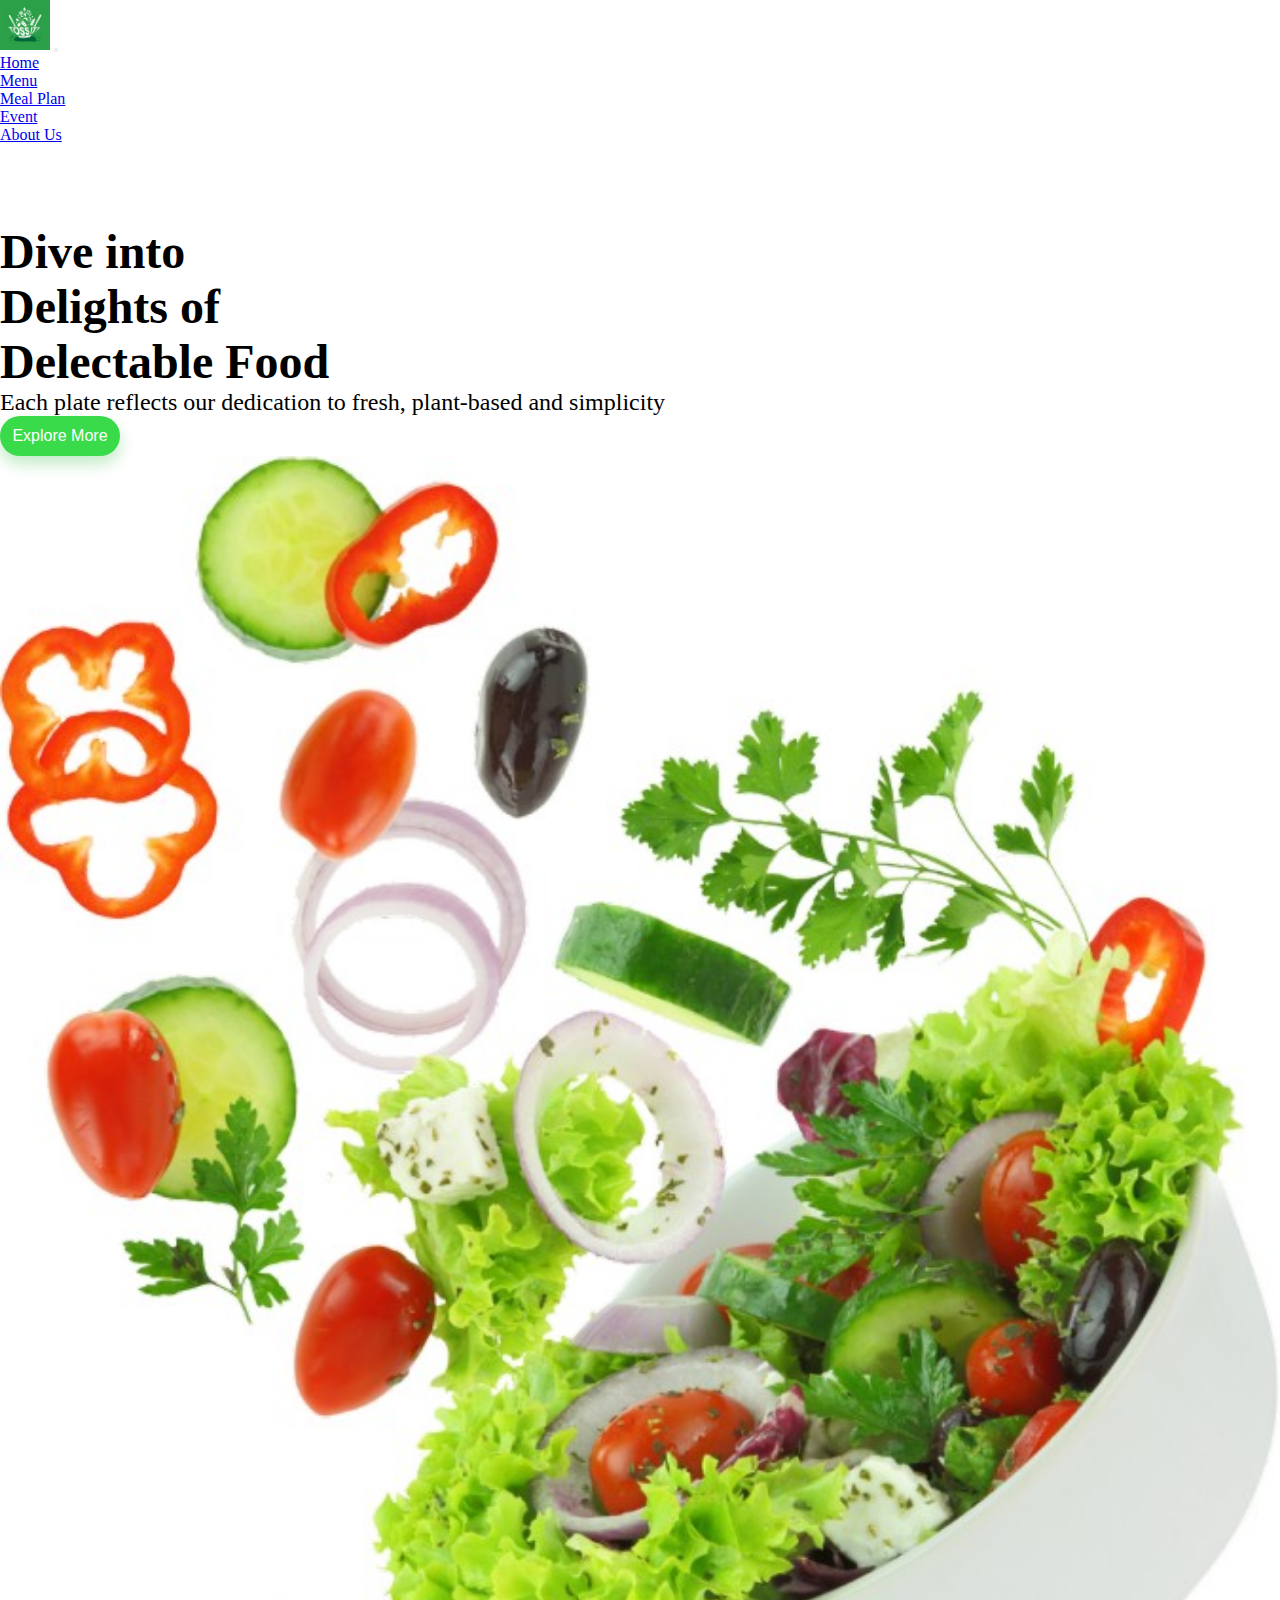
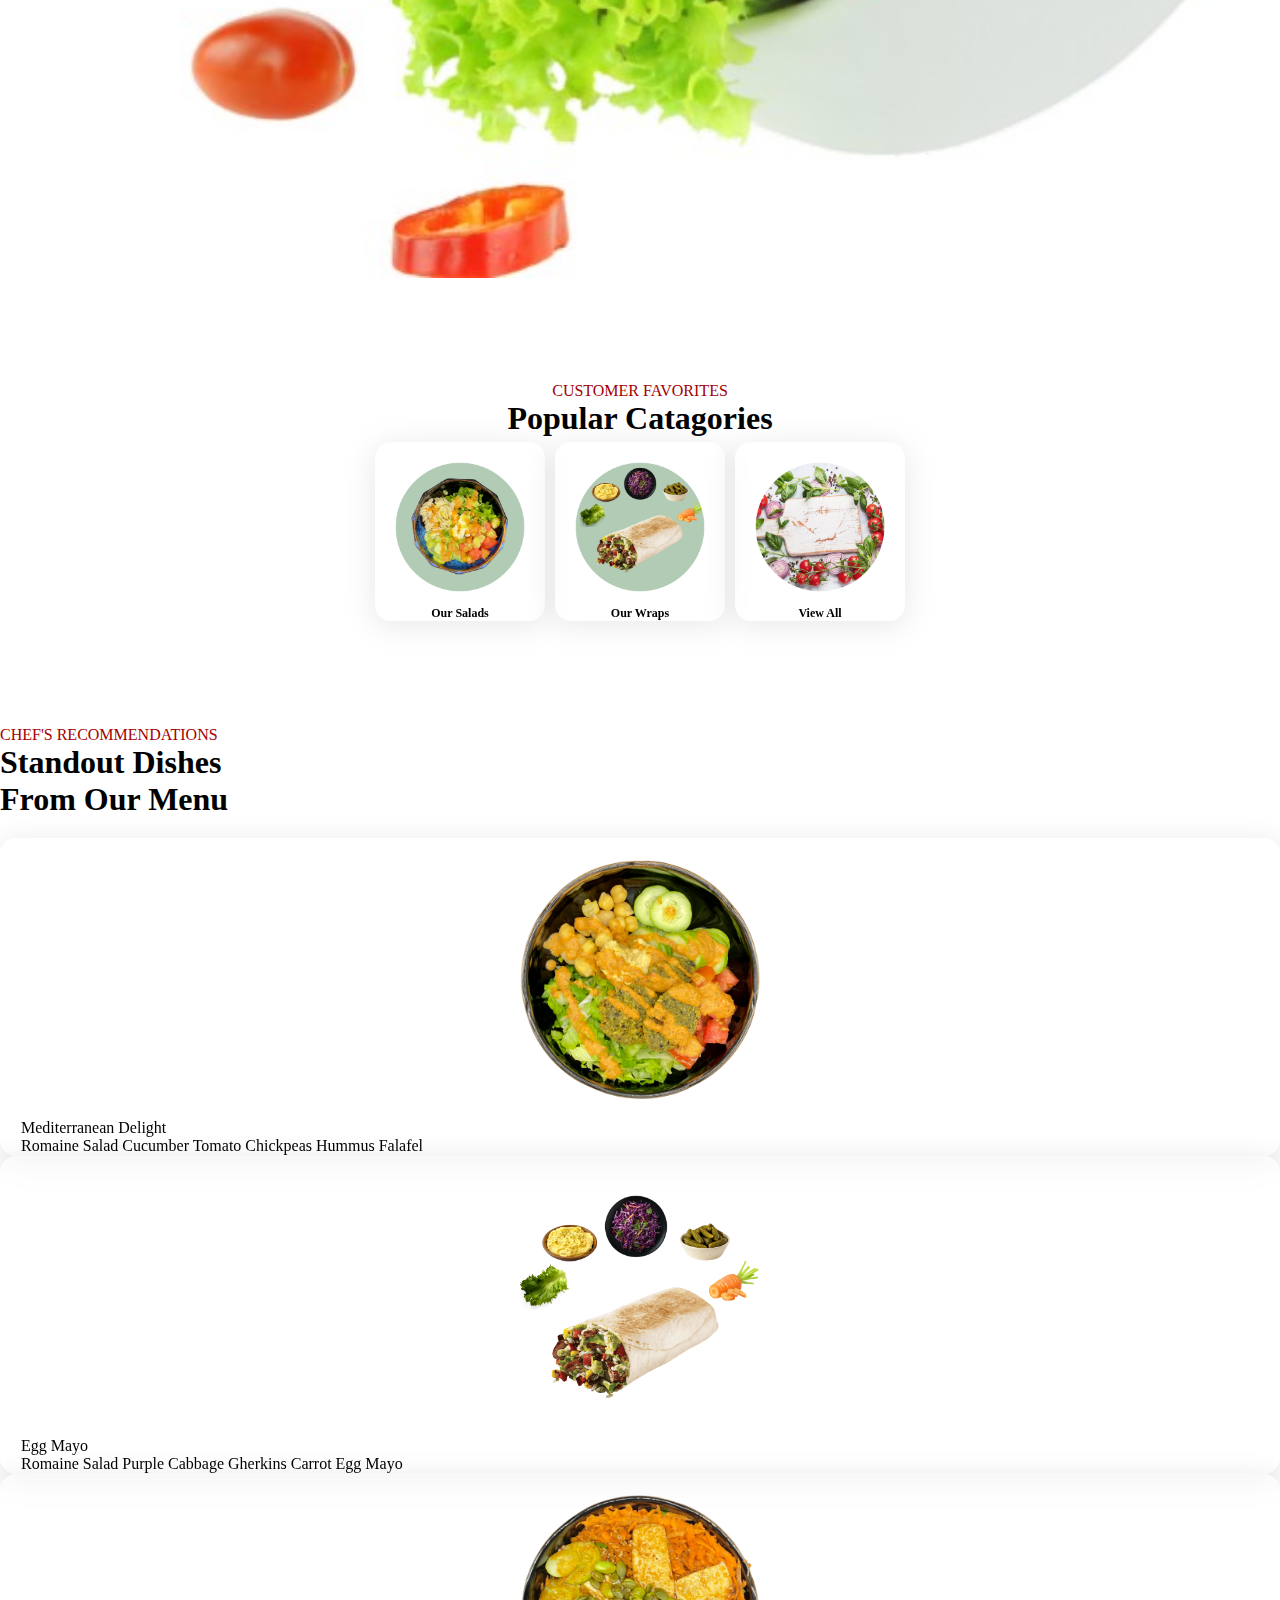
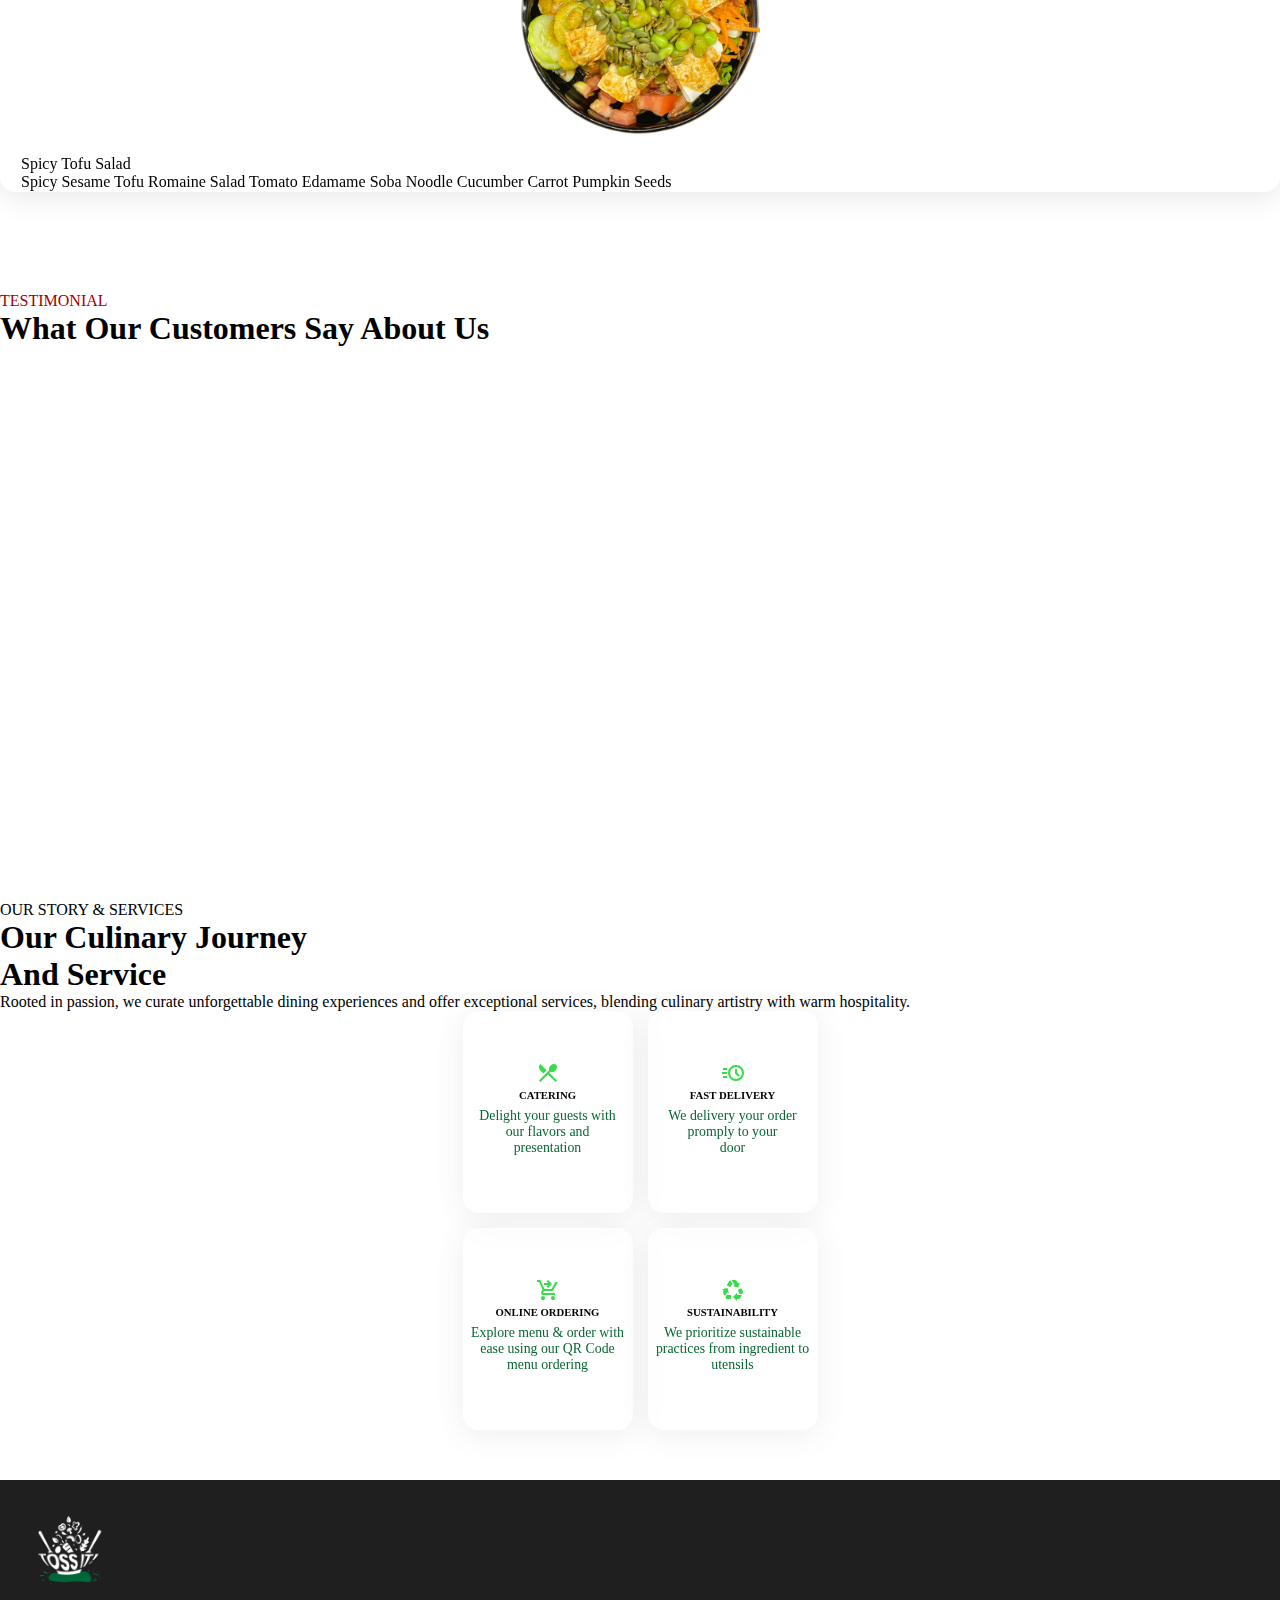
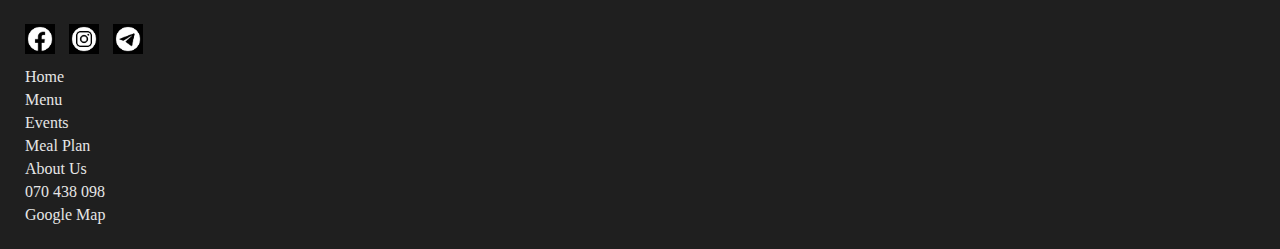
<file: index.html>
<!DOCTYPE html>
<html lang="en">
  <head>
    <!-- Required meta tags -->
    <meta charset="utf-8" />
    <meta name="viewport" content="width=device-width, initial-scale=1" />
    <meta
      name="description"
      content="Welcome to Toss It! - a popular Vegan and Vegetarian Restaurant in Phnom Penh, Cambodia. We serve a wide range of delicious, healthy, and affordable meals. From fresh salads to delectable wraps, our dishes are prepared with locally sourced ingredients. We're open for lunch, brunch, and dinner. Our vegan and vegetarian options have been praised by both locals and tourists. Find us at Street 350 #50, Phnom Penh, or call us at +855 70 438 098. Experience the best of vegan and vegetarian cuisine at Toss It!"
    />
    <!-- Bootstrap CSS -->
    <link
      href="https://cdn.jsdelivr.net/npm/bootstrap@5.0.2/dist/css/bootstrap.min.css"
      rel="stylesheet"
      integrity="sha384-EVSTQN3/azprG1Anm3QDgpJLIm9Nao0Yz1ztcQTwFspd3yD65VohhpuuCOmLASjC"
      crossorigin="anonymous"
    />
    <link rel="canonical" href="https://tossitkh.com/" />
    <link rel="preconnect" href="https://fonts.googleapis.com" />
    <link rel="preconnect" href="https://fonts.gstatic.com" crossorigin />
    <link rel="stylesheet" href="menupage.html" />
    <link
      href="https://fonts.googleapis.com/css2?family=Poppins:wght@300&family=Roboto&display=swap"
      rel="stylesheet"
    />
    <link rel="stylesheet" href="tossitcss/main.css" />
    <link rel="stylesheet" href="tossitcss/frontpage.css" />
    <link
      rel="stylesheet"
      href="https://cdn.jsdelivr.net/npm/swiper@11/swiper-bundle.min.css"
    />
    <link
      rel="stylesheet"
      href="https://fonts.googleapis.com/css2?family=Material+Symbols+Outlined:opsz,wght,FILL,GRAD@20..48,100..700,0..1,-50..200"
    />
    <title>Toss It! Wraps & Salads</title>
    <link rel="icon" type="image/x-icon" href="pictures\icon pic\favicon.ico">
  </head>
  <body>
    <div>
      <nav class="main-nav navbar navbar-expand-lg navbar-light bg-light">
        <div class="container-fluid container-xxl container-xl container-lg">
          <a class="navbar-brand" href="index.html"
            ><img
              src="pictures/icon pic/tossitlogogreen.jpg"
              width="50"
              height="50"
              alt="Toss It! Logo"
          /></a>
          <button
            class="navbar-toggler"
            type="button"
            data-bs-toggle="collapse"
            data-bs-target="#navbarNav"
            aria-controls="navbarNav"
            aria-expanded="false"
            aria-label="Toggle navigation"
          >
            <span class="navbar-toggler-icon"></span>
          </button>
          <div
            class="collapse navbar-collapse nav-main-container"
            id="navbarNav"
          >
            <ul class="navbar-nav">
              <li class="nav-item">
                <a class="nav-link" aria-current="page" href="index.html"
                  >Home</a
                >
              </li>
              <li class="nav-item">
                <a class="nav-link" href="menupage.html">Menu</a>
              </li>
              <li class="nav-item">
                <a class="nav-link" href="mealplan.html">Meal Plan</a>
              </li>
              <li class="nav-item">
                <a class="nav-link" href="event.html">Event</a>
              </li>
              <li class="nav-item">
                <a class="nav-link" href="aboutus.html">About Us</a>
              </li>
            </ul>
          </div>
        </div>
      </nav>
      <div class="container">
        <div class="row d-flex justify-content-center header-text">
          <div class="col">
            <h1>Dive into <br />Delights of <br />Delectable Food</h1>
            <p>
              Each plate reflects our dedication to fresh, plant-based and
              simplicity
            </p>
            <a href="#popularCatagories"
              ><button class="explore-btn" style="position: relative">
                Explore More
              </button></a
            >
          </div>
          <div class="col banner-container">
            <img
              src="pictures/icon pic/tossitsaladbanner.jpg"
              alt="Tossing Salad banner"
            />
          </div>
        </div>
      </div>
      <div>
        <p
          style="
            color: rgb(161, 0, 0);
            text-align: center;
            margin-top: 70px;
            font-size: 1em;
          "
        >
          CUSTOMER FAVORITES
        </p>
        <h1 style="text-align: center" id="popularCatagories">
          Popular Catagories
        </h1>
      </div>
      <div class="container category">
        <div class="row category-x">
          <div class="col category-x-1">
            <a href="menupage.html"
              ><img
                class="category-x-img"
                src="pictures/icon pic/circlesalad.png"
                alt="our salad menu page"
              />
              <p style="font-size: 12px; font-weight: bold; margin-top: 10px">
                Our Salads
              </p></a
            >
          </div>
          <div class="col category-x-1">
            <a href="menupage.html">
              <img
                class="category-x-img"
                src="pictures/icon pic/circle.png"
                alt="our wrap menu page"
              />
              <p style="font-size: 12px; font-weight: bold; margin-top: 10px">
                Our Wraps
              </p>
            </a>
          </div>

          <div class="col category-x-1">
            <a href="menupage.html">
              <img
                class="category-x-img"
                src="pictures/icon pic/circleviewall.png"
                alt="view all menu page"
              />
              <p style="font-size: 12px; font-weight: bold; margin-top: 10px">
                View All
              </p>
            </a>
          </div>
        </div>
      </div>
      <div class="recommend-dishes-container">
        <div class="container">
          <div class="row">
            <div class="col-sm-12">
              <p style="color: rgb(165, 0, 0); font-size: 1em">
                CHEF'S RECOMMENDATIONS
              </p>
              <h1>Standout Dishes<br />From Our Menu</h1>
            </div>
          </div>
          <div class="row recommend-row d-flex justify-content-center">
            <div class="col-md col recommend-col-x">
              <div class="recommend-col-x-img">
                <img
                  src="pictures/icon pic/mediterranean.png"
                  alt="mediterranean salad"
                />
              </div>
              <div style="margin-top: 20px">
                <p>Mediterranean Delight</p>
                <p class="description-recommend">
                  Romaine Salad Cucumber Tomato Chickpeas Hummus Falafel
                </p>
              </div>
            </div>
            <div class="col-md col recommend-col-x">
              <div class="recommend-col-x-img">
                <img src="pictures/icon pic/eggmayo.png" alt="Egg mayo wrap" />
              </div>
              <div style="margin-top: 20px">
                <p>Egg Mayo</p>
                <p class="description-recommend">
                  Romaine Salad Purple Cabbage Gherkins Carrot Egg Mayo
                </p>
              </div>
            </div>
            <div class="col-md col recommend-col-x">
              <div class="recommend-col-x-img">
                <img
                  src="pictures/icon pic/tofusalad.png"
                  alt="spicy tofu salad"
                />
              </div>
              <div style="margin-top: 20px">
                <p>Spicy Tofu Salad</p>
                <p class="description-recommend">
                  Spicy Sesame Tofu Romaine Salad Tomato Edamame Soba Noodle
                  Cucumber Carrot Pumpkin Seeds
                </p>
              </div>
            </div>
          </div>
        </div>
      </div>
      <div class="container" style="margin-top: 100px">
        <div>
          <p style="color: rgb(161, 0, 0)">TESTIMONIAL</p>
          <h1>What Our Customers Say About Us</h1>
        </div>
      </div>
      <div class="container testimonials-container">
        <div>
          <iframe
            src="https://widgets.sociablekit.com/google-reviews/iframe/248756"
            frameborder="0"
            width="100%"
            height="400"
          ></iframe>
        </div>
      </div>
      <div class="container" style="margin-top: 100px">
        <div class="row">
          <div class="col">
            <p>OUR STORY & SERVICES</p>
            <h1>Our Culinary Journey <br />And Service</h1>
            <p>
              Rooted in passion, we curate unforgettable dining experiences and
              offer exceptional services, blending culinary artistry with warm
              hospitality.
            </p>
          </div>
          <div class="col">
            <div class="story-box-container">
              <div class="story-box">
                <div>
                  <span class="material-symbols-outlined">
                    restaurant_menu
                  </span>
                </div>
                <div>
                  <h6>CATERING</h6>
                </div>
                <div>
                  <p>Delight your guests with our flavors and presentation</p>
                </div>
              </div>
              <div class="story-box">
                <div>
                  <span class="material-symbols-outlined"> acute </span>
                </div>
                <div>
                  <h6>FAST DELIVERY</h6>
                </div>
                <div>
                  <p class="fast-delivery-p">
                    We delivery your order promply to your <br />door
                  </p>
                </div>
              </div>
              <div class="story-box">
                <div>
                  <span class="material-symbols-outlined">
                    shopping_cart_checkout
                  </span>
                </div>
                <div>
                  <h6>ONLINE ORDERING</h6>
                </div>
                <div>
                  <p>
                    Explore menu & order with ease using our QR Code menu
                    ordering
                  </p>
                </div>
              </div>
              <div class="story-box">
                <div>
                  <span class="material-symbols-outlined"> recycling </span>
                </div>
                <div>
                  <h6>SUSTAINABILITY</h6>
                </div>
                <div>
                  <p>
                    We prioritize sustainable practices from ingredient to
                    utensils
                  </p>
                </div>
              </div>
            </div>
          </div>
        </div>
      </div>
      <footer class="container" style="margin-top: 50px">
        <div class="row btm-nav">
          <div class="col">
            <img
              class="logo-tossIt"
              src="pictures/icon pic/tossitlogoblack.png"
              width="100px"
            />
            <div class="social-media-btm-nav">
              <a href="https://web.facebook.com/tossitkh" target="_blank"
                ><img src="pictures/icon pic/fb.jpg" width="30px"
              /></a>
              <a
                href="https://www.instagram.com/tossitkh/?hl=en"
                target="_blank"
                ><img src="pictures/icon pic/ig.jpg" width="30px"
              /></a>
              <a href="https://t.me/Toss_It_BKK3" target="_blank"
                ><img src="pictures/icon pic/tele.jpg" width="30px"
              /></a>
            </div>
          </div>
          <div class="col nav-tool">
            <a href="index.html">Home</a>
            <a href="menupage.html">Menu</a>
            <a href="event.html">Events</a>
            <a href="mealplan.html">Meal Plan</a>
            <a href="aboutus.html">About Us</a>
          </div>
          <div class="col">
            <div style="cursor: pointer; margin-left: 5px">070 438 098</div>
            <div>
              <a
                href="https://maps.app.goo.gl/zxgBTCFQwxfxWM3E6"
                target="_blank"
                >Google Map</a
              >
            </div>
          </div>
        </div>
      </footer>
    </div>

    <script
      src="https://cdn.jsdelivr.net/npm/bootstrap@5.0.2/dist/js/bootstrap.bundle.min.js"
      integrity="sha384-MrcW6ZMFYlzcLA8Nl+NtUVF0sA7MsXsP1UyJoMp4YLEuNSfAP+JcXn/tWtIaxVXM"
      crossorigin="anonymous"
    ></script>
    <script
      src="https://widgets.sociablekit.com/google-reviews/widget.js"
      async
      defer
    ></script>
  </body>
</html>
</file>
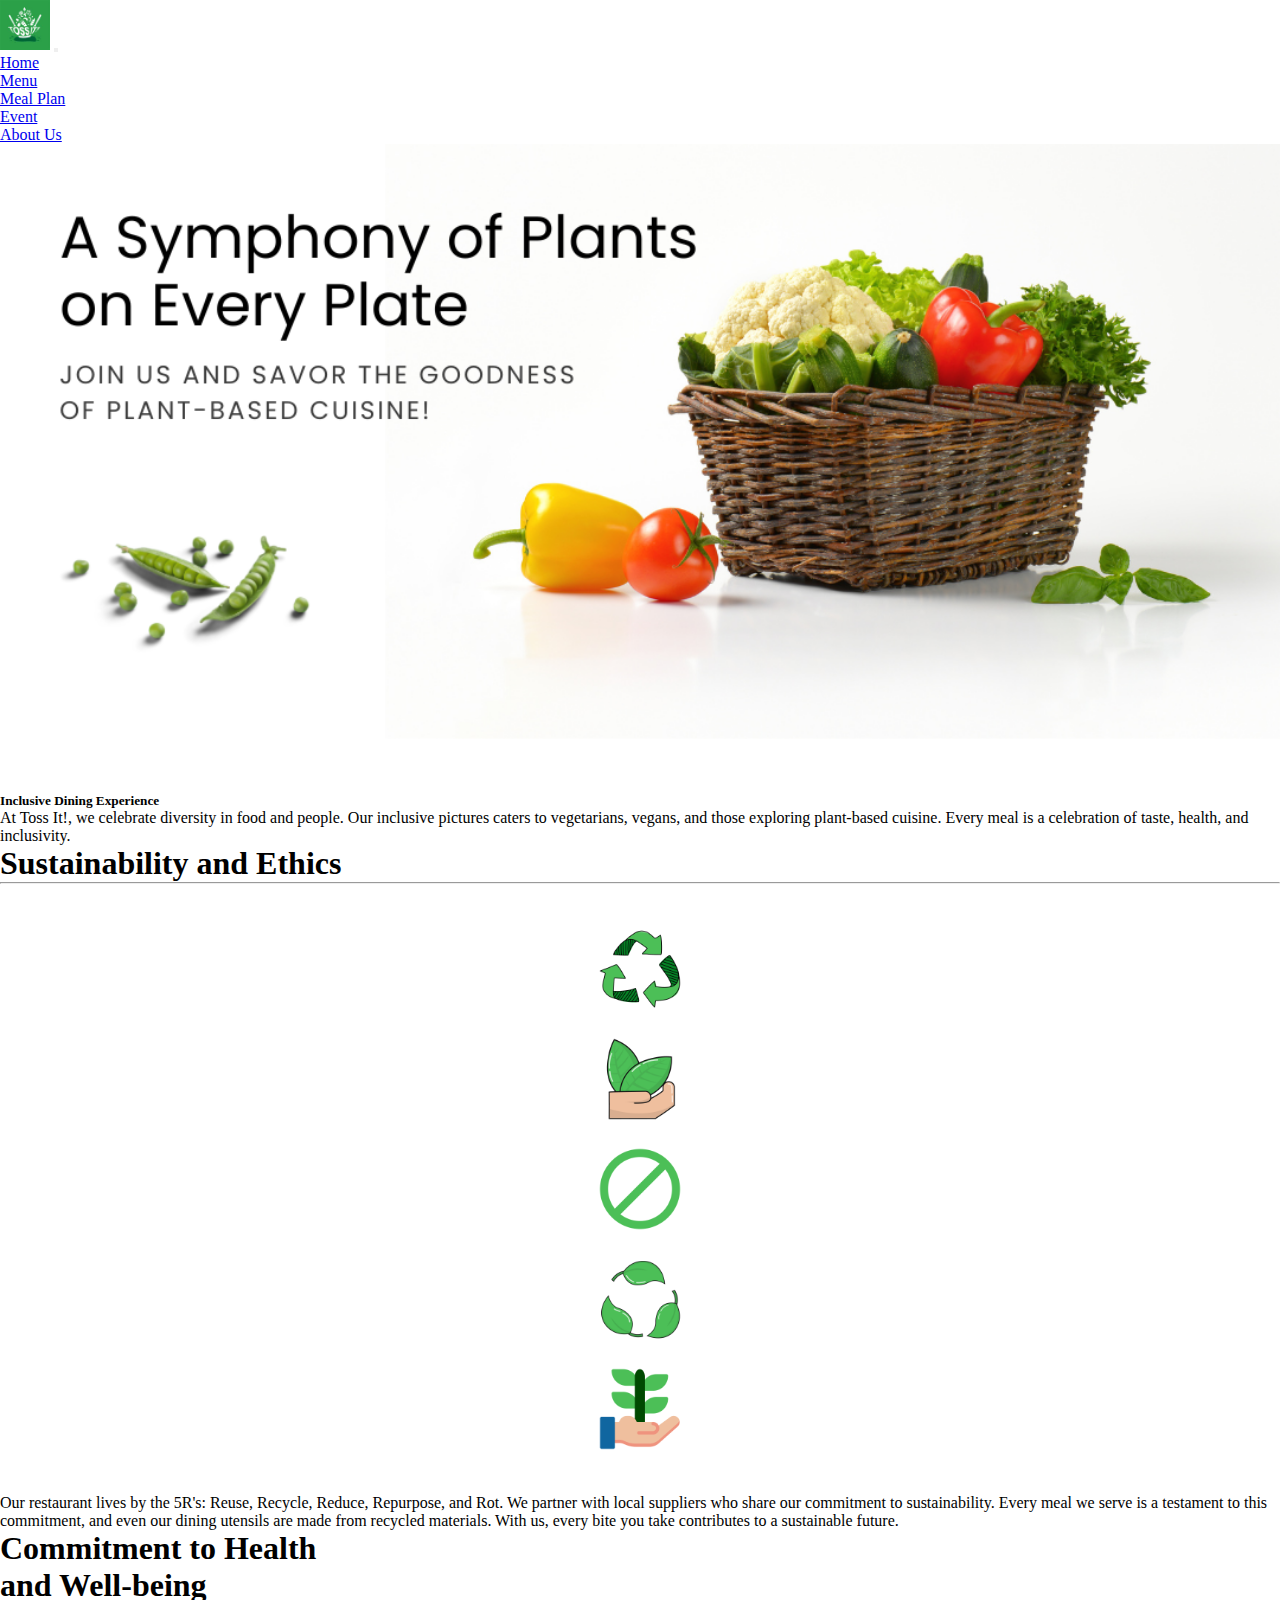
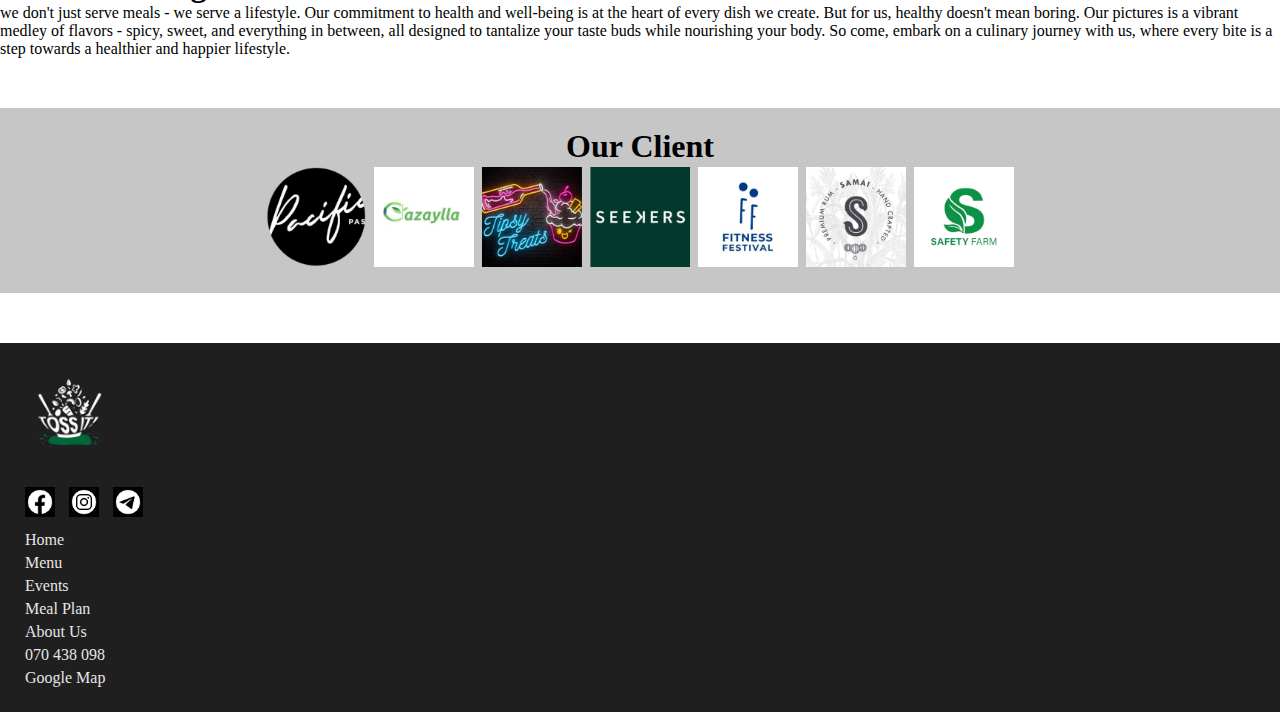
<file: aboutus.html>
<!DOCTYPE html>
<html lang="en">
  <head>
    <meta charset="UTF-8" />
    <meta name="viewport" content="width=device-width, initial-scale=1.0" />
    <title>About US</title>
    <link
      href="https://cdn.jsdelivr.net/npm/bootstrap@5.0.2/dist/css/bootstrap.min.css"
      rel="stylesheet"
      integrity="sha384-EVSTQN3/azprG1Anm3QDgpJLIm9Nao0Yz1ztcQTwFspd3yD65VohhpuuCOmLASjC"
      crossorigin="anonymous"
    />
    <link rel="stylesheet" href="tossitcss/main.css" />
    <link rel="stylesheet" href="tossitcss/aboutus.css" />
    <link rel="icon" type="image/x-icon" href="pictures/icon pic/favicon.ico">
  </head>
  <body>
    <div>
      <nav class="main-nav navbar navbar-expand-lg navbar-light bg-light">
        <div class="container-fluid container-xxl container-xl container-lg">
          <a class="navbar-brand" href="index.html"
            ><img
              src="pictures/icon pic/tossitlogogreen.jpg"
              width="50"
              height="50"
          /></a>
          <button
            class="navbar-toggler"
            type="button"
            data-bs-toggle="collapse"
            data-bs-target="#navbarNav"
            aria-controls="navbarNav"
            aria-expanded="false"
            aria-label="Toggle navigation"
          >
            <span class="navbar-toggler-icon"></span>
          </button>
          <div
            class="collapse navbar-collapse nav-main-container"
            id="navbarNav"
          >
            <ul class="navbar-nav">
              <li class="nav-item">
                <a class="nav-link" aria-current="page" href="index.html"
                  >Home</a
                >
              </li>
              <li class="nav-item">
                <a class="nav-link" href="menupage.html">Menu</a>
              </li>
              <li class="nav-item">
                <a class="nav-link" href="mealplan.html">Meal Plan</a>
              </li>
              <li class="nav-item">
                <a class="nav-link" href="event.html">Event</a>
              </li>
              <li class="nav-item">
                <a class="nav-link" href="aboutus.html">About Us</a>
              </li>
            </ul>
          </div>
        </div>
      </nav>
      <div class="container">
        <img src="pictures/icon pic/abtusbanner.png" width="100%" />
      </div>
      <div class="container">
        <div class="row" style="margin-top: 50px">
          <div class="col">
            <h5>Inclusive Dining Experience</h5>
          </div>
          <div class="col-7">
            <p>
              At Toss It!, we celebrate diversity in food and people. Our
              inclusive pictures caters to vegetarians, vegans, and those
              exploring plant-based cuisine. Every meal is a celebration of
              taste, health, and inclusivity.
            </p>
          </div>
        </div>
      </div>
      <div class="container sustainability-container">
        <h1>Sustainability and Ethics</h1>
        <hr />
        <div class="row" style="margin-top: 30px">
          <div class="col">
            <img src="pictures/icon pic/recycle.png" />
          </div>
          <div class="col">
            <img src="pictures/icon pic/reduce.png" />
          </div>
          <div class="col">
            <img src="pictures/icon pic/refuse.png" />
          </div>
          <div class="col">
            <img src="pictures/icon pic/reuse.png" />
          </div>
          <div class="col">
            <img src="pictures/icon pic/rot.png" />
          </div>
        </div>
        <div class="row" style="margin-top: 30px">
          <p>
            Our restaurant lives by the 5R's: Reuse, Recycle, Reduce, Repurpose,
            and Rot. We partner with local suppliers who share our commitment to
            sustainability. Every meal we serve is a testament to this
            commitment, and even our dining utensils are made from recycled
            materials. With us, every bite you take contributes to a sustainable
            future.
          </p>
        </div>
      </div>
      <div class="container commitment-container">
        <h1>Commitment to Health <br />and Well-being</h1>
        <div class="row">
          <div class="col">
            <p>
              we don't just serve meals - we serve a lifestyle. Our commitment
              to health and well-being is at the heart of every dish we create.
              But for us, healthy doesn't mean boring. Our pictures is a vibrant
              medley of flavors - spicy, sweet, and everything in between, all
              designed to tantalize your taste buds while nourishing your body.
              So come, embark on a culinary journey with us, where every bite is
              a step towards a healthier and happier lifestyle.
            </p>
          </div>
        </div>
      </div>
      <div
        class="container"
        style="background: rgba(160, 160, 160, 0.603); margin-top: 50px"
      >
        <div
          class="row our-partner-row d-flex justify-content-center align-items-center"
        >
          <h1 style="text-align: center">Our Client</h1>
          <div class="col our-partner-logo-col">
            <div style="text-align: center">
              <img src="pictures/icon pic/pacificlogo.png" />
              <img src="pictures/icon pic/azyllalogo.png" />
              <img src="pictures/icon pic/tipsytreat.png" />
              <img src="pictures/icon pic/seekerslogo.png" />
              <img src="pictures/icon pic/fitnesslogo.png" />
              <img src="pictures/icon pic/samailogo.png" />
              <img src="pictures/icon pic/safetyfarm.png" />
            </div>
          </div>
        </div>
      </div>
      <footer class="container" style="margin-top: 50px">
        <div class="row btm-nav">
          <div class="col">
            <img
              class="logo-tossIt"
              src="pictures/icon pic/tossitlogoblack.png"
              width="100px"
            />
            <div class="social-media-btm-nav">
              <a href="https://web.facebook.com/tossitkh" target="_blank"
                ><img src="pictures/icon pic/fb.jpg" width="30px"
              /></a>
              <a
                href="https://www.instagram.com/tossitkh/?hl=en"
                target="_blank"
                ><img src="pictures/icon pic/ig.jpg" width="30px"
              /></a>
              <a href="https://t.me/Toss_It_BKK3" target="_blank"
                ><img src="pictures/icon pic/tele.jpg" width="30px"
              /></a>
            </div>
          </div>
          <div class="col nav-tool">
            <a href="index.html">Home</a>
            <a href="menupage.html">Menu</a>
            <a href="event.html">Events</a>
            <a href="mealplan.html">Meal Plan</a>
            <a href="aboutus.html">About Us</a>
          </div>
          <div class="col">
            <div style="cursor: pointer; margin-left: 5px">070 438 098</div>
            <div>
              <a
                href="https://maps.app.goo.gl/zxgBTCFQwxfxWM3E6"
                target="_blank"
                >Google Map</a
              >
            </div>
          </div>
        </div>
      </footer>
    </div>

    <script
      src="https://cdn.jsdelivr.net/npm/bootstrap@5.0.2/dist/js/bootstrap.bundle.min.js"
      integrity="sha384-MrcW6ZMFYlzcLA8Nl+NtUVF0sA7MsXsP1UyJoMp4YLEuNSfAP+JcXn/tWtIaxVXM"
      crossorigin="anonymous"
    ></script>
  </body>
</html>
</file>
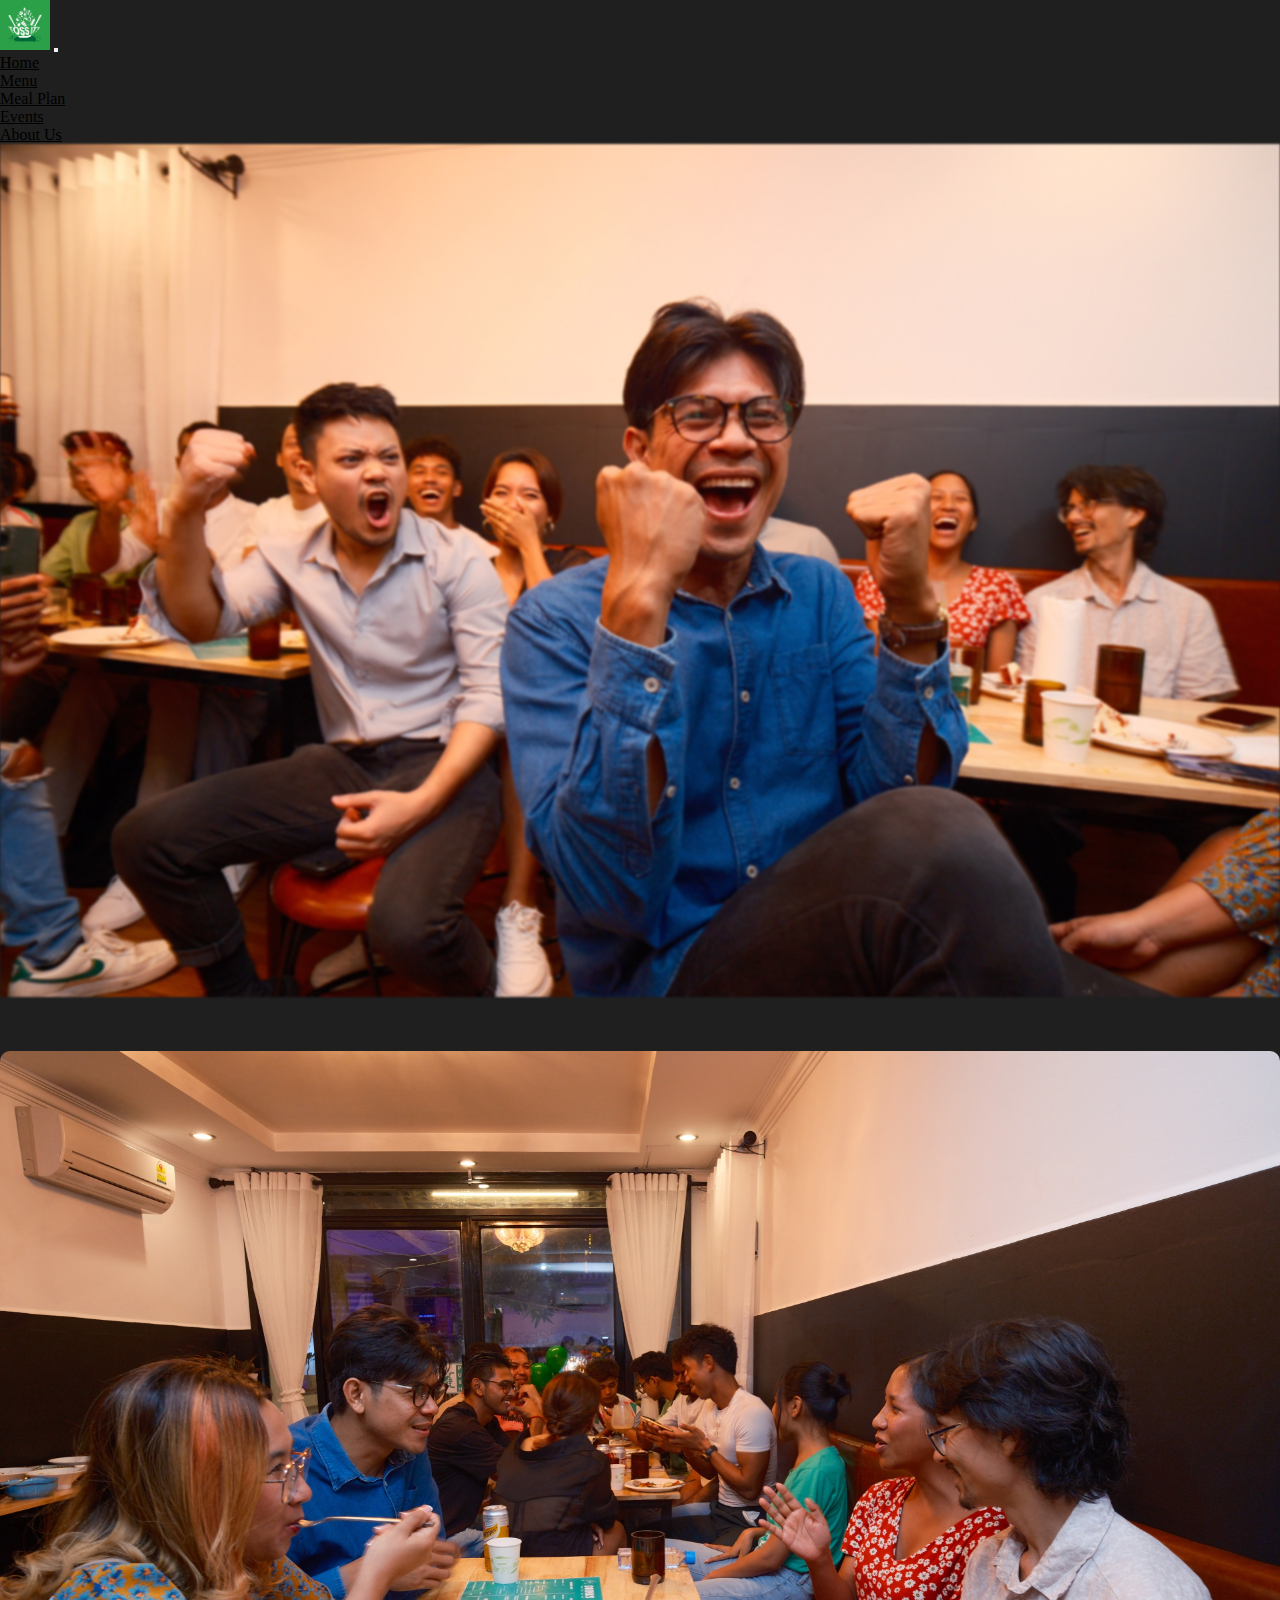
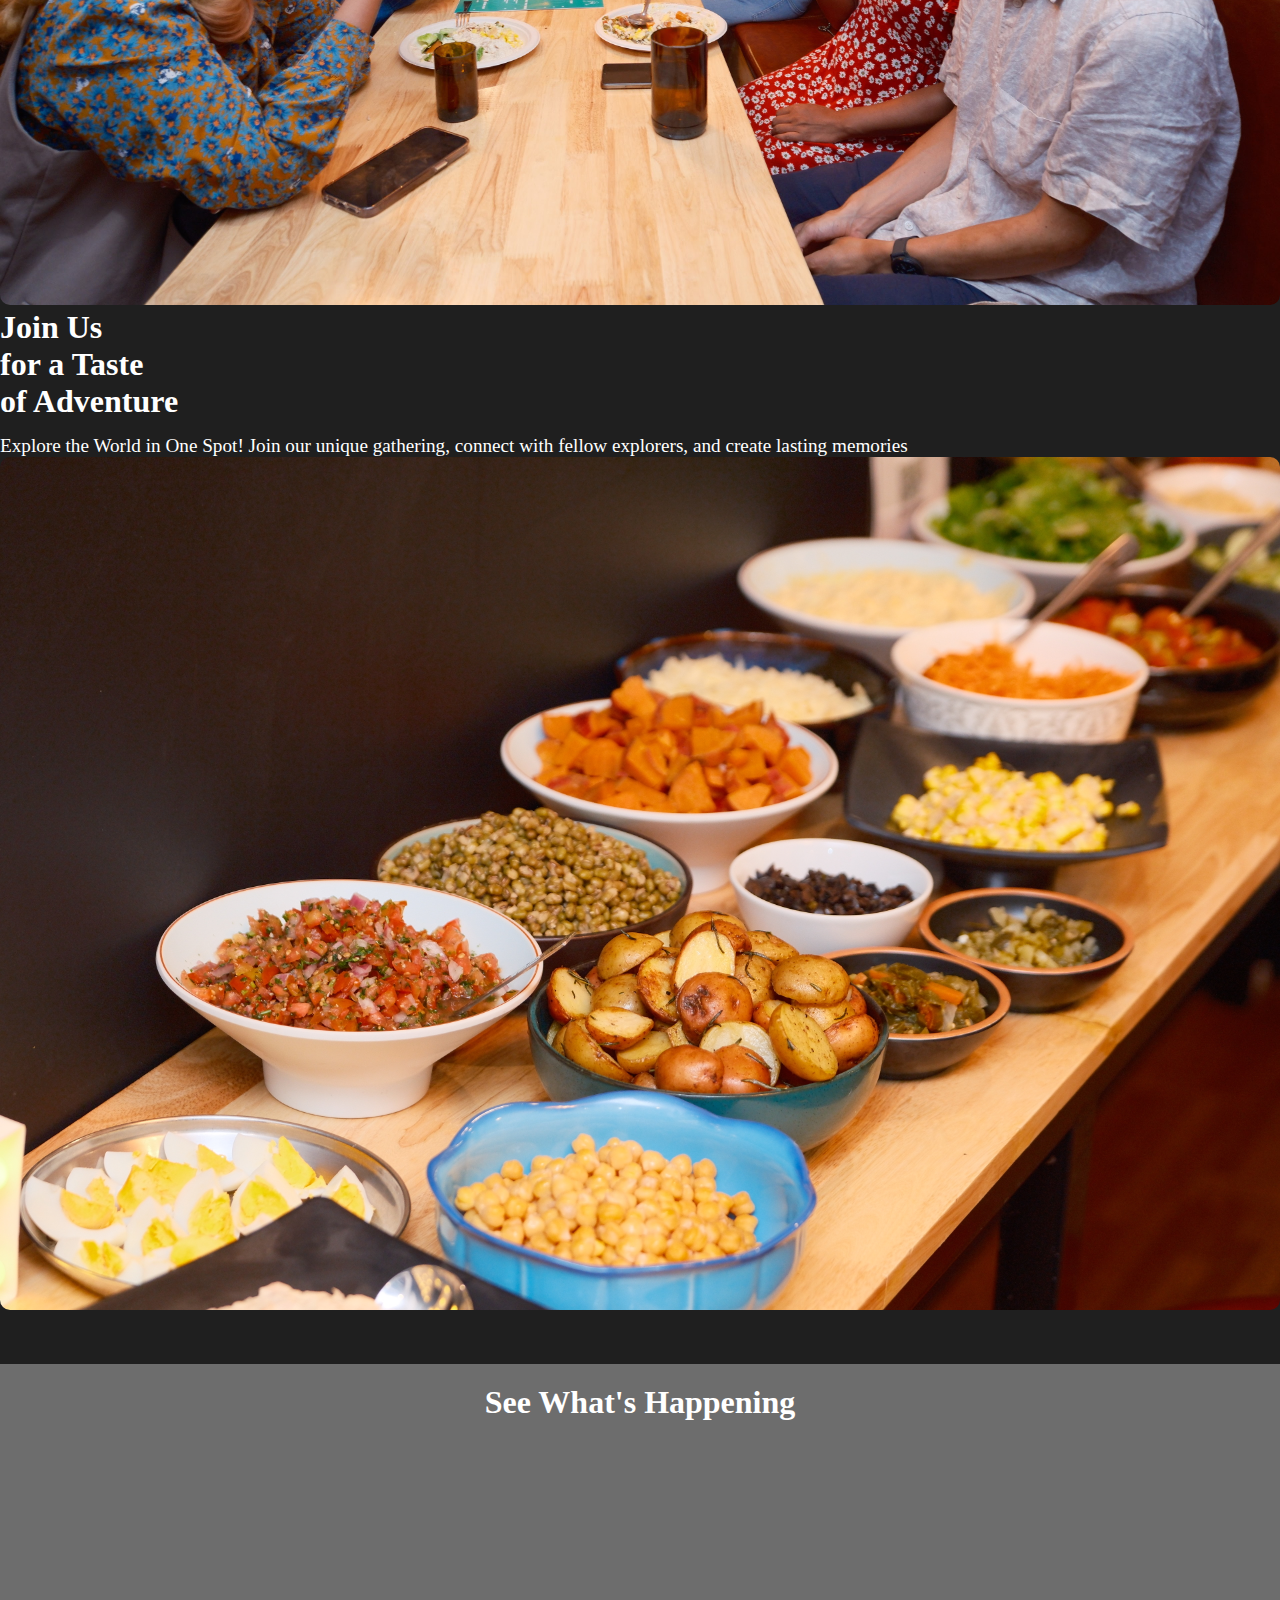
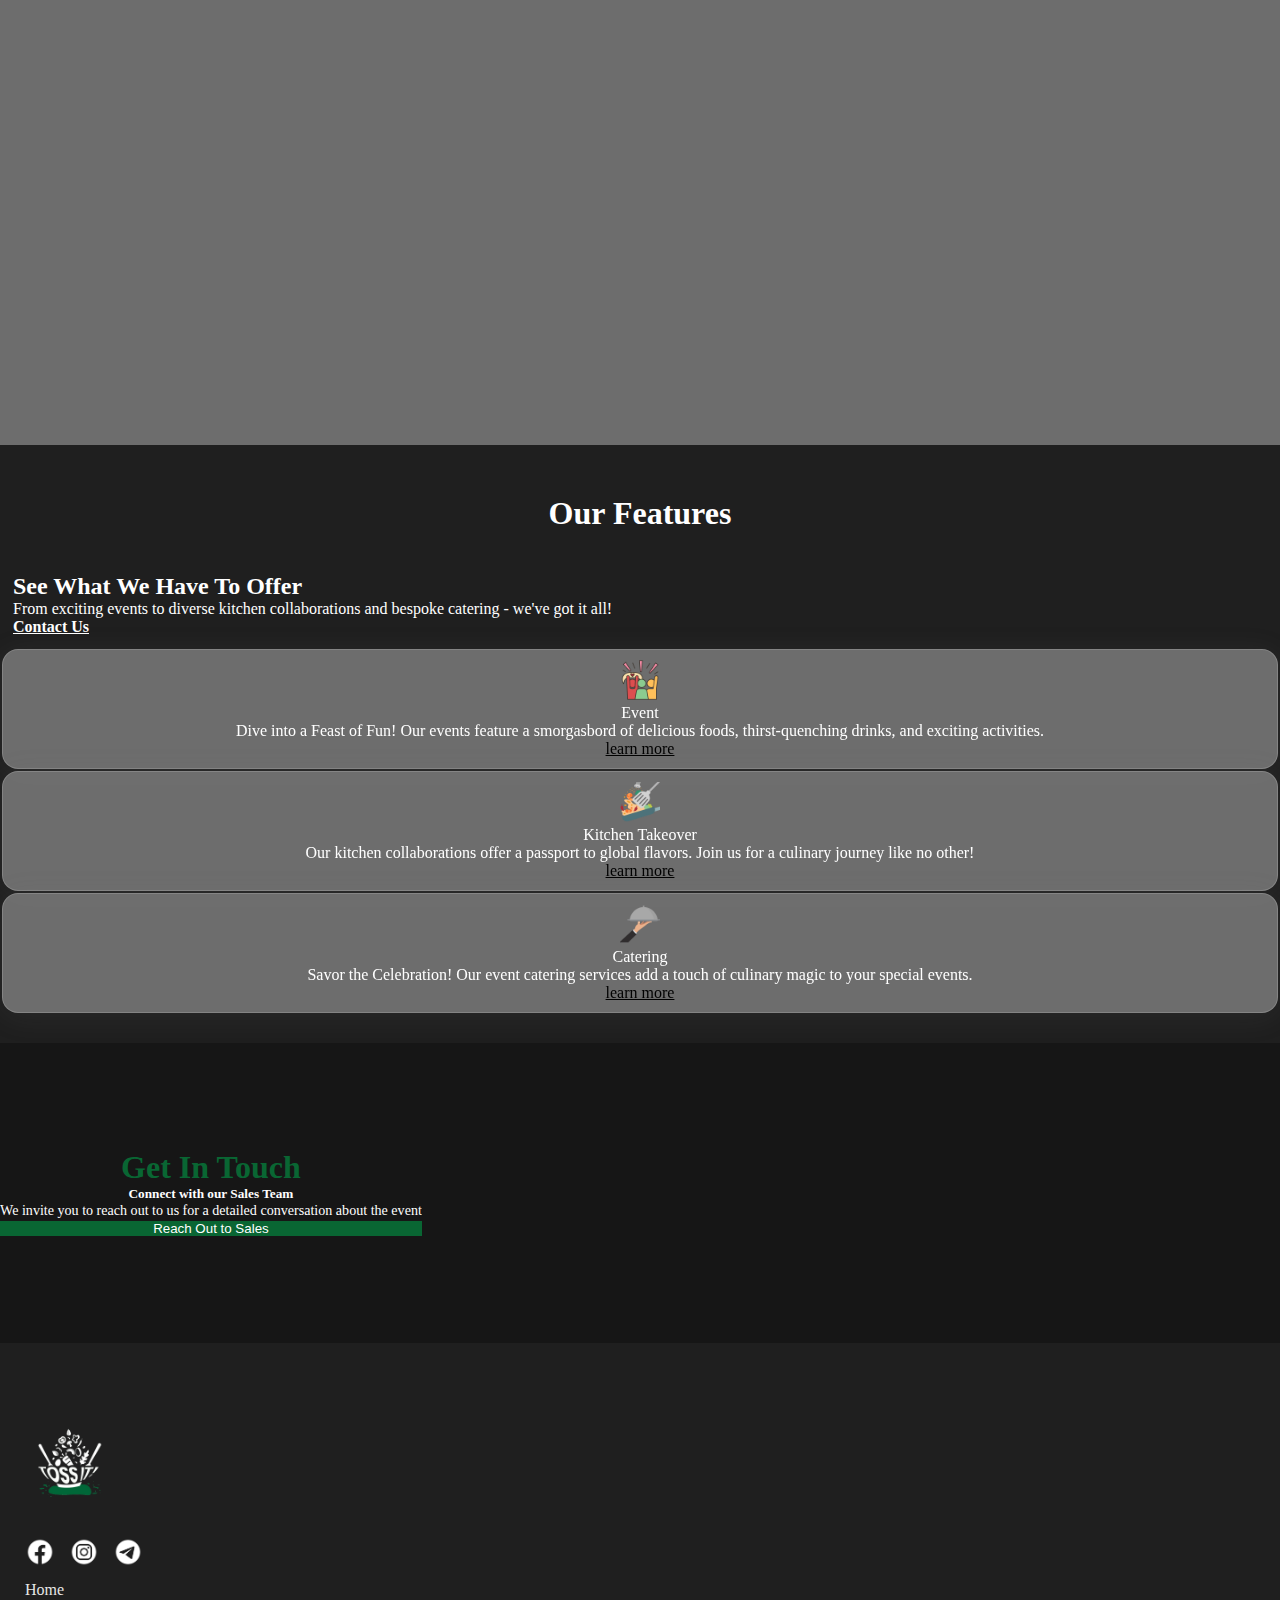
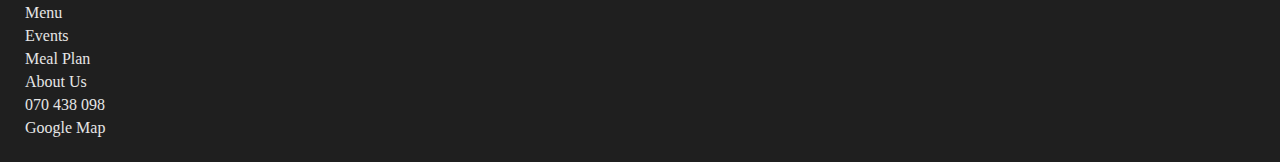
<file: events.html>
<!DOCTYPE html>
<html lang="en">
  <head>
    <meta charset="UTF-8" />
    <meta name="viewport" content="width=device-width, initial-scale=1.0" />
    <link rel="stylesheet" href="tossitcss/main.css" />
    <link
      href="https://cdn.jsdelivr.net/npm/bootstrap@5.0.2/dist/css/bootstrap.min.css"
      rel="stylesheet"
      integrity="sha384-EVSTQN3/azprG1Anm3QDgpJLIm9Nao0Yz1ztcQTwFspd3yD65VohhpuuCOmLASjC"
      crossorigin="anonymous"
    />
    <link rel="stylesheet" href="tossitcss/event.css" />
    <title>Meal Plan</title>
    <link rel="icon" type="image/x-icon" href="pictures\icon pic\favicon.ico">
  </head>
  <body>
    <div>
      <nav class="main-nav navbar navbar-expand-lg navbar-light bg-light">
        <div class="container-fluid container-xxl container-xl container-lg">
          <a class="navbar-brand" href="index.html"
            ><img
              src="pictures/icon pic/tossitlogogreen.png"
              width="50"
              height="50"
          /></a>
          <button
            class="navbar-toggler"
            type="button"
            data-bs-toggle="collapse"
            data-bs-target="#navbarNav"
            aria-controls="navbarNav"
            aria-expanded="false"
            aria-label="Toggle navigation"
          >
            <span class="navbar-toggler-icon"></span>
          </button>
          <div
            class="collapse navbar-collapse nav-main-container"
            id="navbarNav"
          >
            <ul class="navbar-nav">
              <li class="nav-item">
                <a class="nav-link" aria-current="page" href="index.html"
                  >Home</a
                >
              </li>
              <li class="nav-item">
                <a class="nav-link" href="menupage.html">Menu</a>
              </li>
              <li class="nav-item">
                <a class="nav-link" href="mealplan.html">Meal Plan</a>
              </li>
              <li class="nav-item">
                <a class="nav-link" href="events.html">Events</a>
              </li>
              <li class="nav-item">
                <a class="nav-link" href="aboutus.html">About Us</a>
              </li>
            </ul>
          </div>
        </div>
      </nav>
      <main>
        <div class="event-landing-container">
          <img src="pictures/icon pic/eventlandingimg.jpg" />
        </div>
        <div class="container">
          <div
            class="row d-flex justify-content-center align-items-center"
            style="margin-top: 50px"
          >
            <div class="col-xl-4 col-md-4 col-5 title-img">
              <img src="pictures/icon pic/eventImg2.jpg" />
            </div>
            <div class="col-xl-4 col-md-4 col-5 title-event">
              <h1>Join Us</h1>
              <h1>for a Taste</h1>
              <h1>of Adventure</h1>
            </div>
          </div>
        </div>
        <div class="container">
          <div
            class="row d-flex justify-content-center align-items-center"
            style="margin-top: 15px"
          >
            <div class="col-xl-4 col-md-4 col-5 title-event">
              <p>
                Explore the World in One Spot! Join our unique gathering,
                connect with fellow explorers, and create lasting memories
              </p>
            </div>
            <div class="col-xl-4 col-md-4 col-5 title-img">
              <img src="pictures/icon pic/foodpic.jpg" />
            </div>
          </div>
        </div>
        <div
          class="container-fluid"
          style="background: rgba(160, 160, 160, 0.603); margin-top: 50px"
        >
          <div class="container">
            <div
              class="row our-partner-row d-flex justify-content-center align-items-center"
            >
              <h1 style="text-align: center">See What's Happening</h1>
              <div class="col our-partner-logo-col">
                <div style="text-align: center">
                  <iframe src="https://calendar.google.com/calendar/embed?height=600&wkst=2&bgcolor=%237CB342&ctz=Asia%2FBangkok&title=Toss%20It%20Wraps%20and%20Salads%2C%20St.%20350&showPrint=0&src=Y29udGFjdEB0b3NzaXRraC5jb20&src=ZW4tZ2Iua2gjaG9saWRheUBncm91cC52LmNhbGVuZGFyLmdvb2dsZS5jb20&color=%2333B679&color=%230B8043" style="border-width:0" width="1024" height="600" frameborder="0" scrolling="no"></iframe>
                </div>
              </div>
            </div>
          </div>
        </div>
        <h1 style="text-align: center; margin-top: 50px">Our Features</h1>
        <div class="container">
          <div
            class="row d-flex justify-content-center"
            style="margin-top: 30px"
          >
            <div class="col-xxl-4 col-xl-4 col-md-4 col-5 event-description">
              <h2>See What We Have To Offer</h2>
              <p>
                From exciting events to diverse kitchen collaborations and
                bespoke catering - we've got it all!
              </p>
              <a href="#contactUs" style="color: white"><b>Contact Us</b></a>
            </div>
            <div class="col-xxl-4 col-xl-4 col-md-4 col-5 event-icon">
              <img src="pictures/icon pic/icon1.png" />
              <p>Event</p>
              <p>
                Dive into a Feast of Fun! Our events feature a smorgasbord of
                delicious foods, thirst-quenching drinks, and exciting
                activities.
              </p>
              <a href="https://web.facebook.com/tossitkh" target="_blank"
                >learn more</a
              >
            </div>
            <div class="col-xxl-4 col-xl-4 col-md-4 col-5 event-icon">
              <img src="pictures/icon pic/icon2.png" />
              <p>Kitchen Takeover</p>
              <p>
                Our kitchen collaborations offer a passport to global flavors.
                Join us for a culinary journey like no other!
              </p>
              <a href="https://web.facebook.com/tossitkh" target="_blank"
                >learn more</a
              >
            </div>
            <div class="col-xxl-4 col-xl-4 col-md-4 col-5 event-icon">
              <img src="pictures/icon pic/icon3.png" />
              <p>Catering</p>
              <p>
                Savor the Celebration! Our event catering services add a touch
                of culinary magic to your special events.
              </p>
              <div class="last-LearnMore-btn">
                <a href="https://web.facebook.com/tossitkh" target="_blank"
                  >learn more</a
                >
              </div>
            </div>
          </div>
        </div>
        <div class="container">
          <div class="row d-flex justify-content-center contact-us-container">
            <div class="col-xl-4 col-md-4 col-8">
              <h1>Get In Touch</h1>
              <h5>Connect with our Sales Team</h5>
              <p>
                We invite you to reach out to us for a detailed conversation
                about the event
              </p>
              <a href="https://t.me/Toss_It_BKK3" id="contactUs" target="_blank"
                ><button style="width: 100%">Reach Out to Sales</button></a
              >
            </div>
          </div>
        </div>
      </main>
      <nav class="container" style="margin-top: 50px">
        <div class="row btm-nav">
          <div class="col">
            <img
              class="logo-tossIt"
              src="pictures/icon pic/tossitlogoblack.png"
              width="100px"
            />
            <div class="social-media-btm-nav">
              <a href="https://web.facebook.com/tossitkh" target="_blank"
                ><img src="pictures/icon pic/fb.png" width="30px"
              /></a>
              <a
                href="https://www.instagram.com/tossitkh/?hl=en"
                target="_blank"
                ><img src="pictures/icon pic/ig.png" width="30px"
              /></a>
              <a href="https://t.me/Toss_It_BKK3" target="_blank"
                ><img src="pictures/icon pic/tele.png" width="30px"
              /></a>
            </div>
          </div>
          <div class="col nav-tool">
            <a href="index.html">Home</a>
            <a href="menupage.html">Menu</a>
            <a href="event.html">Events</a>
            <a href="mealplan.html">Meal Plan</a>
            <a href="aboutus.html">About Us</a>
          </div>
          <div class="col">
            <div style="cursor: pointer; margin-left: 5px">070 438 098</div>
            <div>
              <a
                href="https://maps.app.goo.gl/zxgBTCFQwxfxWM3E6"
                target="_blank"
                >Google Map</a
              >
            </div>
          </div>
        </div>
      </nav>
    </div>

    <script
      src="https://cdn.jsdelivr.net/npm/bootstrap@5.0.2/dist/js/bootstrap.bundle.min.js"
      integrity="sha384-MrcW6ZMFYlzcLA8Nl+NtUVF0sA7MsXsP1UyJoMp4YLEuNSfAP+JcXn/tWtIaxVXM"
      crossorigin="anonymous"
    ></script>
  </body>
</html>
</file>
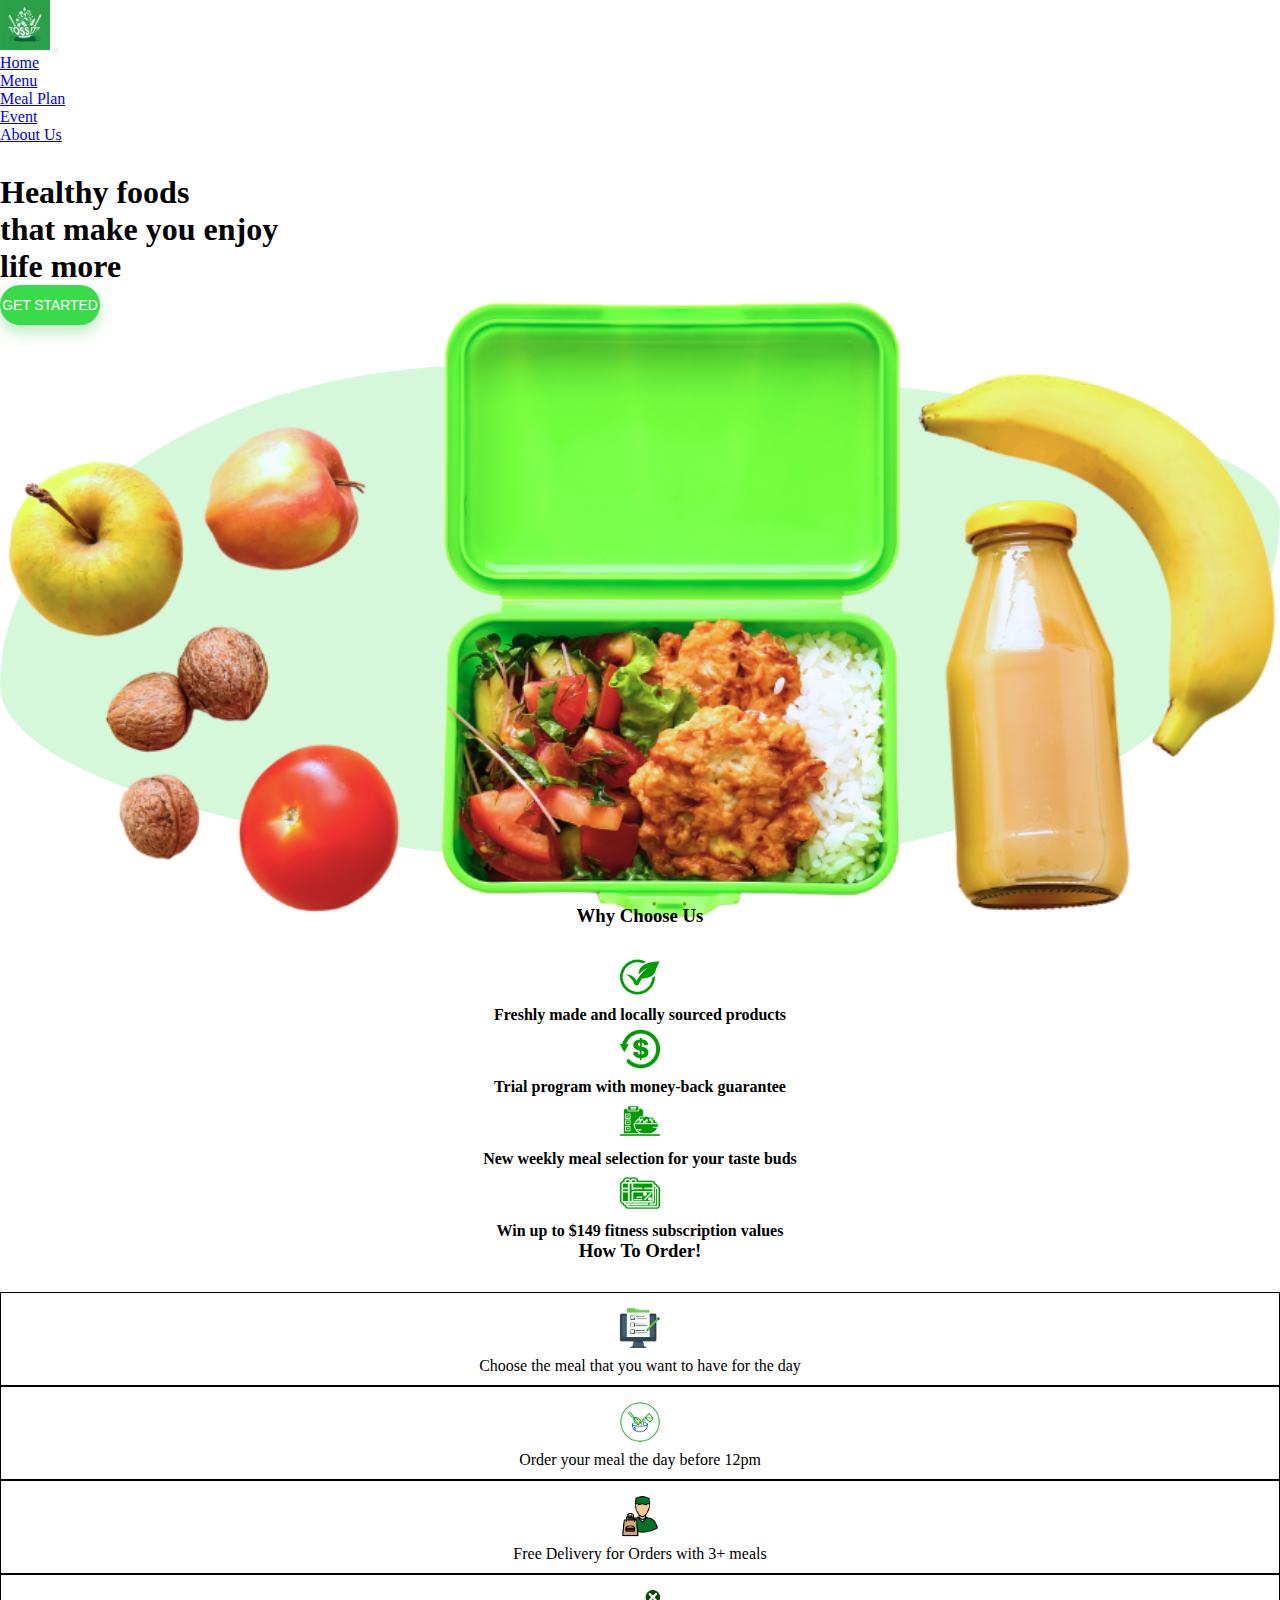
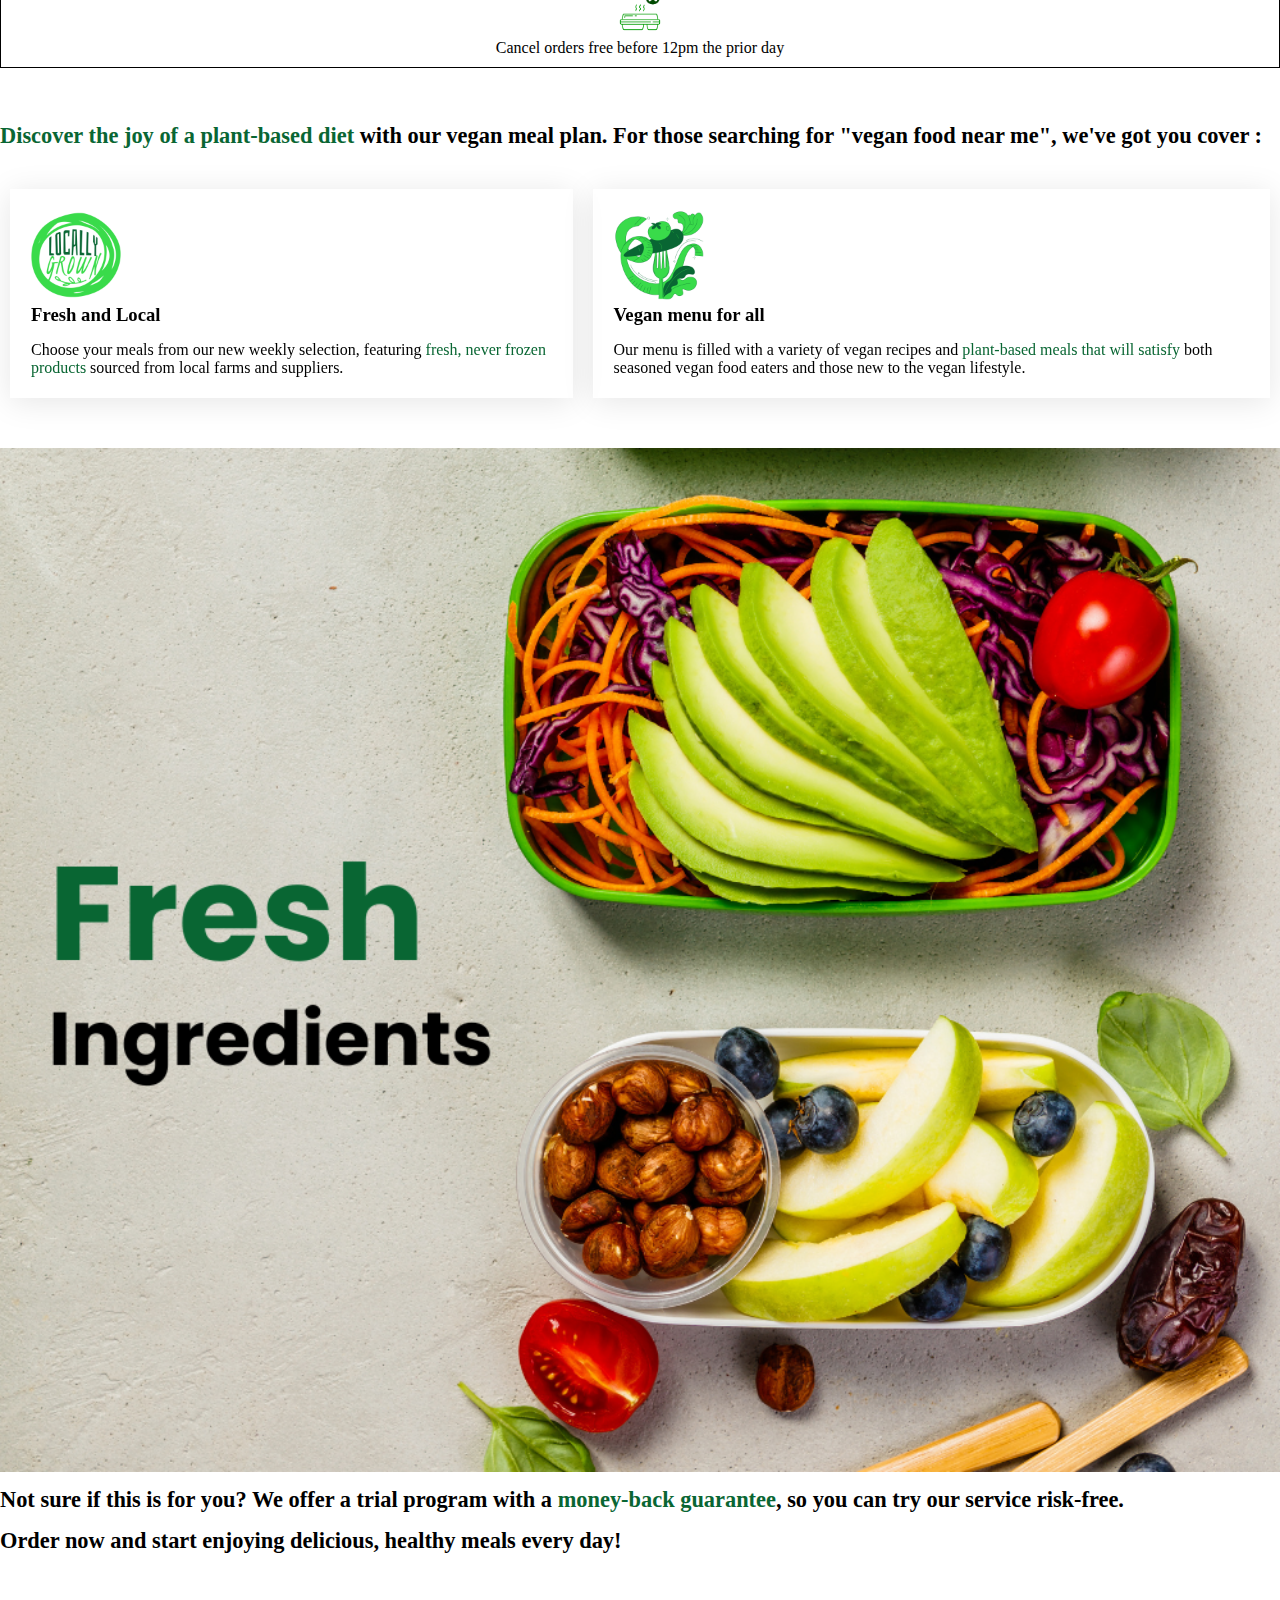
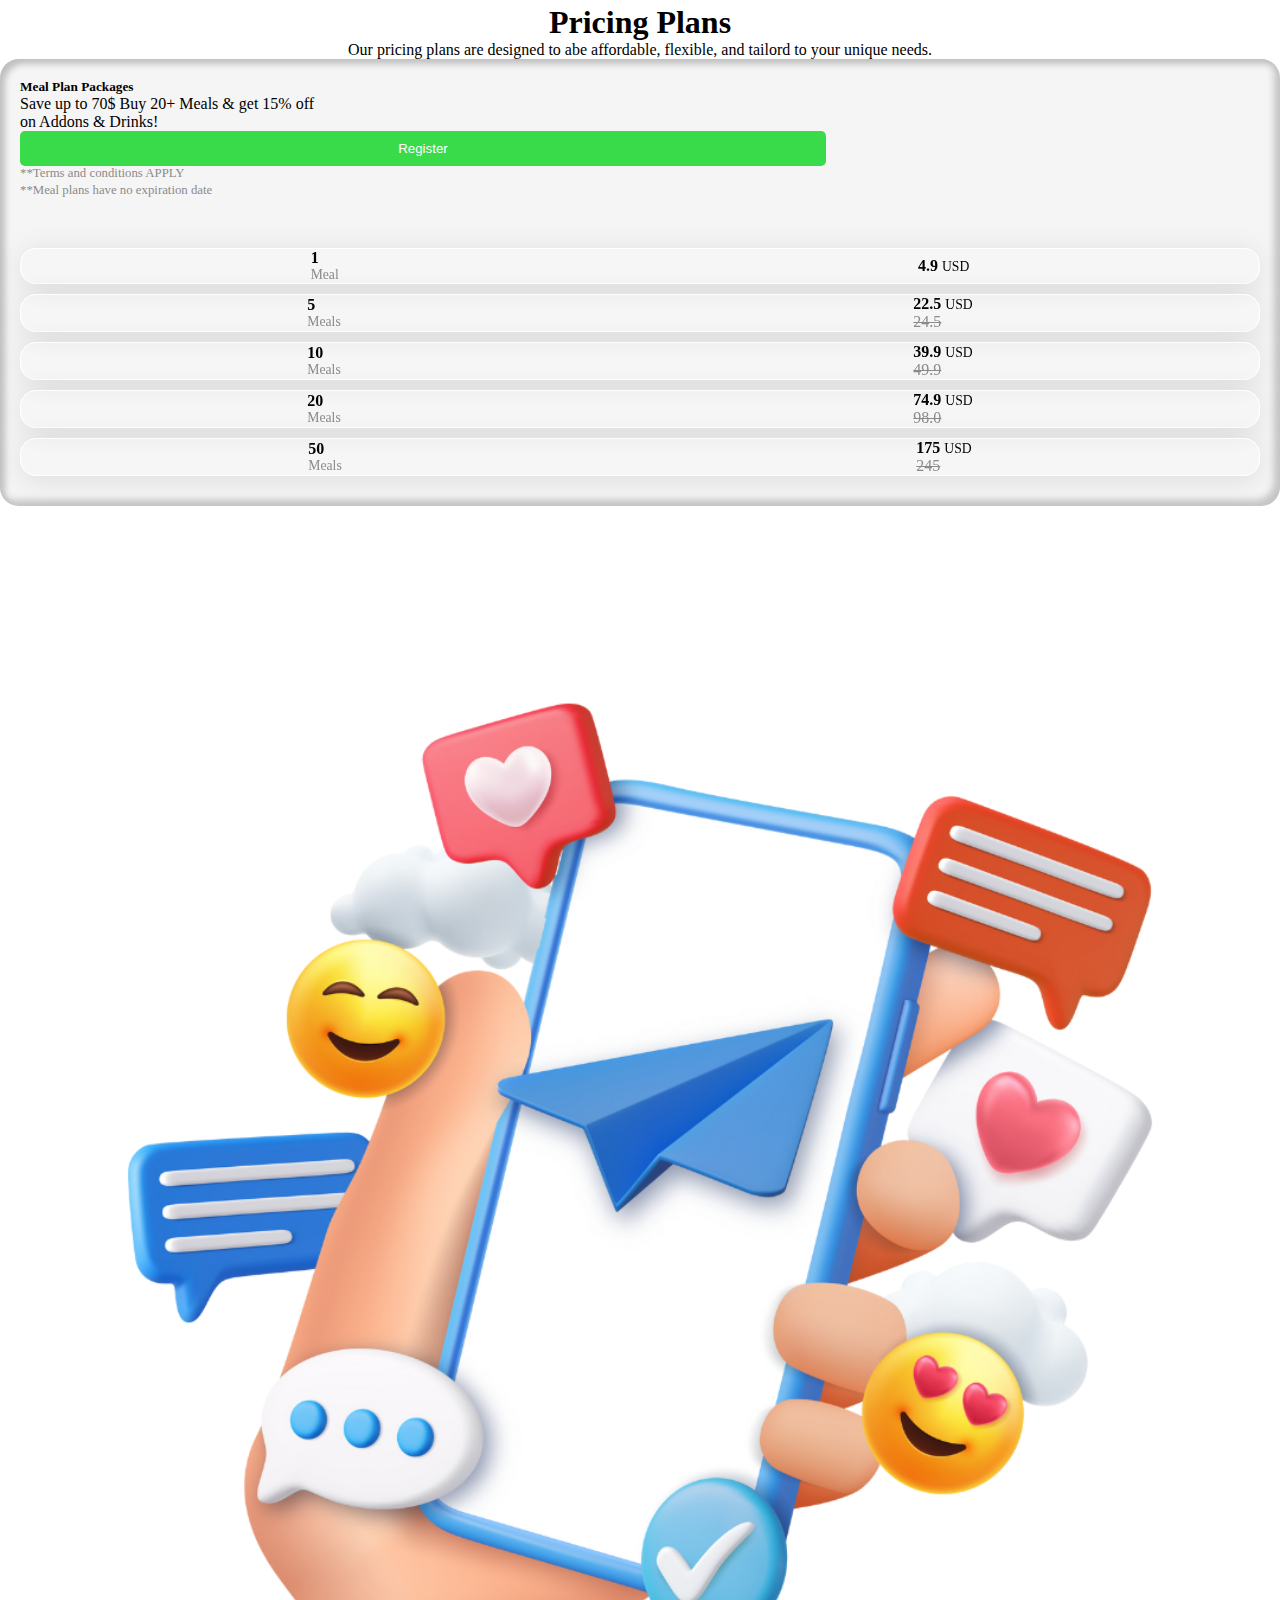
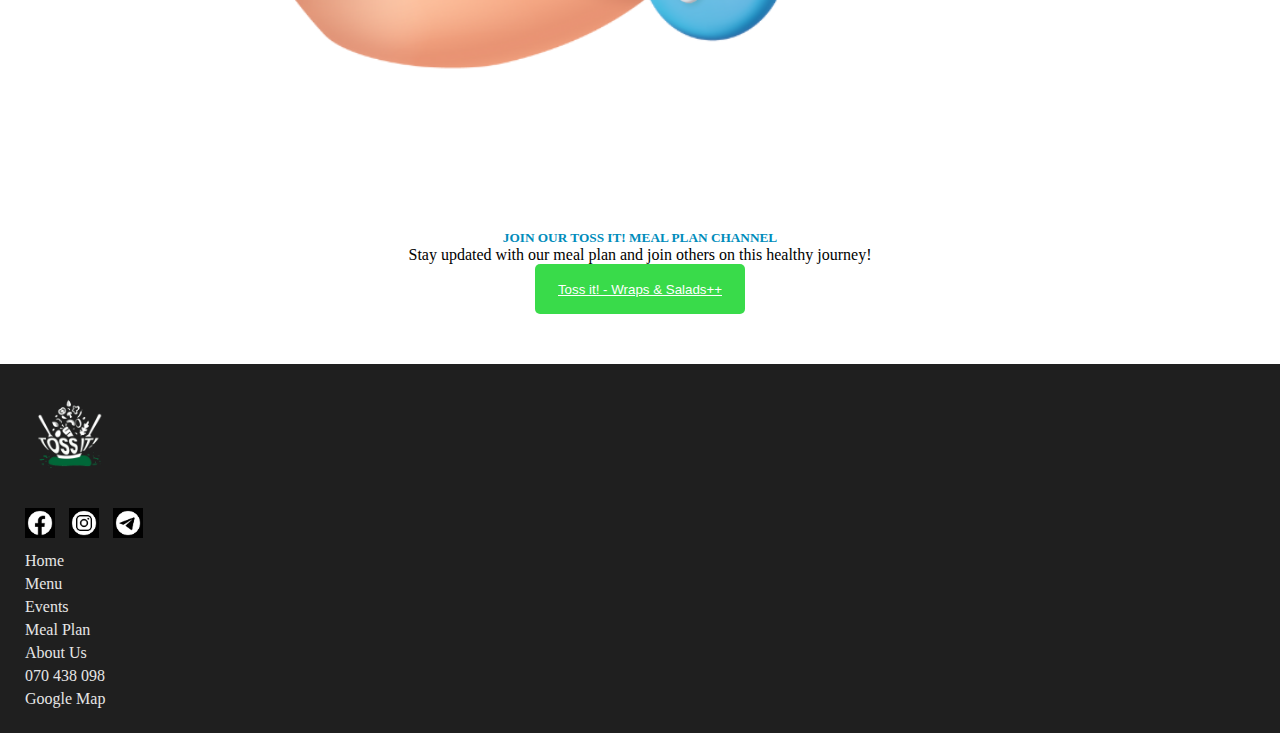
<file: mealplan.html>
<!DOCTYPE html>
<html lang="en">
  <head>
    <meta charset="UTF-8" />
    <meta name="viewport" content="width=device-width, initial-scale=1.0" />

    <link
      href="https://cdn.jsdelivr.net/npm/bootstrap@5.0.2/dist/css/bootstrap.min.css"
      rel="stylesheet"
      integrity="sha384-EVSTQN3/azprG1Anm3QDgpJLIm9Nao0Yz1ztcQTwFspd3yD65VohhpuuCOmLASjC"
      crossorigin="anonymous"
    />
    <link rel="canonical" href="https://tossitkh.com/mealplan.html" />
    <link rel="stylesheet" href="tossitcss/main.css" />
    <link rel="stylesheet" href="tossitcss/mealplan.css" />
    <title>Meal Plan</title>
    <link rel="icon" type="image/x-icon" href="pictures\icon pic\favicon.ico">
  </head>
  <body>
    <div>
      <nav class="main-nav navbar navbar-expand-lg navbar-light bg-light">
        <div class="container-fluid container-xxl container-xl container-lg">
          <a class="navbar-brand" href="index.html"
            ><img
              src="pictures/icon pic/tossitlogogreen.jpg"
              width="50"
              height="50"
              alt="Toss It! logo"
          /></a>
          <button
            class="navbar-toggler"
            type="button"
            data-bs-toggle="collapse"
            data-bs-target="#navbarNav"
            aria-controls="navbarNav"
            aria-expanded="false"
            aria-label="Toggle navigation"
          >
            <span class="navbar-toggler-icon"></span>
          </button>
          <div
            class="collapse navbar-collapse nav-main-container"
            id="navbarNav"
          >
            <ul class="navbar-nav">
              <li class="nav-item">
                <a class="nav-link" aria-current="page" href="index.html"
                  >Home</a
                >
              </li>
              <li class="nav-item">
                <a class="nav-link" href="menupage.html">Menu</a>
              </li>
              <li class="nav-item">
                <a class="nav-link" href="mealplan.html">Meal Plan</a>
              </li>
              <li class="nav-item">
                <a class="nav-link" href="event.html">Event</a>
              </li>
              <li class="nav-item">
                <a class="nav-link" href="aboutus.html">About Us</a>
              </li>
            </ul>
          </div>
        </div>
      </nav>
      <div class="main-content-container">
        <div class="container header-body-content">
          <div class="row flex-column flex-md-row">
            <div class="col header-text-container">
              <h1>
                Healthy foods <br />
                that make you enjoy <br />life more
              </h1>
              <a href="#howItwork"
                ><button class="learn-more-btn">GET STARTED</button></a
              >
            </div>
            <div class="col-10 col-md-6 header-img-container">
              <div class="header-mealplan-image">
                <img
                  src="pictures/icon pic/mealplanbanner.png"
                  alt="Toss It! meal plan banner"
                />
              </div>
            </div>
          </div>
        </div>
        <div class="container whyUs-mealplan-container">
          <h3 style="text-align: center; margin: 25px">Why Choose Us</h3>
          <div class="row">
            <div class="col-xxl-3 col-xl-3 col-md-3 col-sm-6 col-6">
              <div class="description">
                <img
                  src="pictures/icon pic/fresh.png"
                  width="50px"
                  height="50px"
                  aria-keyshortcuts="fresh icon"
                />
                <p>
                  <b>Freshly made and locally sourced products</b>
                </p>
              </div>
              <div class="icon-description"></div>
            </div>
            <div class="col-xxl-3 col-xl-3 col-md-3 col-sm-6 col-6">
              <div class="description">
                <img
                  src="pictures/icon pic/moneyback.png"
                  width="50px"
                  height="50px"
                  alt="money back icon"
                />
                <p><b>Trial program with money-back guarantee</b></p>
              </div>
              <div class="icon-description"></div>
            </div>
            <div class="col-xxl-3 col-xl-3 col-md-3 col-sm-6 col-6">
              <div class="description">
                <img
                  src="pictures/icon pic/weeklyselection.png"
                  width="50px"
                  height="50px"
                  alt="weekly menu icon"
                />
                <p>
                  <b>New weekly meal selection for your taste buds</b>
                </p>
              </div>
              <div class="icon-description"></div>
            </div>
            <div class="col-xxl-3 col-xl-3 col-md-3 col-sm-6 col-6">
              <div class="description">
                <img
                  src="pictures/icon pic/subscription.png"
                  width="50px"
                  height="50px"
                  alt="subscription icon"
                />
                <p>
                  <b>Win up to $149 fitness subscription values</b>
                </p>
              </div>
              <div class="icon-description"></div>
            </div>
          </div>
        </div>
        <div class="container intro-mealplan-container">
          <h3 style="text-align: center; margin-bottom: 30px" id="howItwork">
            How To Order!
          </h3>
          <div class="row howItwork-row d-flex justify-content-center">
            <div class="col-6 how-it-work-container">
              <div class="description">
                <img
                  src="pictures/icon pic/choosing.png"
                  width="50px"
                  height="50px"
                  alt="choose meal icon"
                />
                <p>Choose the meal that you want to have for the day</p>
              </div>
              <div class="icon-description"></div>
            </div>
            <div class="col-6 how-it-work-container">
              <div class="description">
                <img
                  src="pictures/icon pic/preparing.png"
                  width="50px"
                  height="50px"
                  alt="prepare food icon"
                />
                <p>Order your meal the day before 12pm</p>
              </div>
              <div class="icon-description"></div>
            </div>
            <div class="col-6 how-it-work-container">
              <div class="description">
                <img
                  src="pictures/icon pic/deliver.png"
                  width="50px"
                  height="50px"
                  alt="delivery icon"
                />
                <p>Free Delivery for Orders with 3+ meals</p>
              </div>
              <div class="icon-description"></div>
            </div>
            <div class="col-6 how-it-work-container">
              <div class="description">
                <img
                  src="pictures/icon pic/cancel order.png"
                  width="50px"
                  height="50px"
                  alt="cancel order icon"
                />
                <p>Cancel orders free before 12pm the prior day</p>
              </div>
              <div class="icon-description"></div>
            </div>
          </div>
        </div>
        <div class="container abt-us-mealplan">
          <div class="row d-flex justify-content-center">
            <div class="col-md aboutUs-Des">
              <h5>
                <span style="color: rgb(9, 102, 51)"
                  >Discover the joy of a plant-based diet</span
                >
                with our vegan meal plan. For those searching for "vegan food
                near me", we've got you cover :
              </h5>
              <div class="row abtus1-2-row">
                <div class="col-md-5 col-12">
                  <img
                    src="pictures/icon pic/abtus1.png"
                    width="90px"
                    alt="fresh and local icon"
                  />
                  <h3 style="text-wrap: nowrap">Fresh and Local</h3>
                  <p>
                    Choose your meals from our new weekly selection, featuring
                    <span style="color: rgb(9, 102, 51)"
                      >fresh, never frozen products</span
                    >
                    sourced from local farms and suppliers.
                  </p>
                </div>
                <div class="col-md-5 col-12">
                  <img
                    src="pictures/icon pic/abtus2.png"
                    width="90px"
                    alt="vegan icon"
                  />
                  <h3 style="text-wrap: nowrap">Vegan menu for all</h3>
                  <p>
                    Our menu is filled with a variety of vegan recipes and
                    <span style="color: rgb(9, 102, 51)"
                      >plant-based meals that will satisfy</span
                    >
                    both seasoned vegan food eaters and those new to the vegan
                    lifestyle.
                  </p>
                </div>
              </div>
              <div class="col-md img-aboutUS">
                <div class="img-container">
                  <img
                    src="pictures/icon pic/mealkit.png"
                    alt="meal plan banner"
                  />
                </div>
              </div>
              <h5>
                Not sure if this is for you? We offer a trial program with a
                <span style="color: rgb(9, 102, 51)">money-back guarantee</span
                >, so you can try our service risk-free.
              </h5>
              <h6>
                Order now and start enjoying delicious, healthy meals every day!
              </h6>
            </div>
          </div>
        </div>
        <div class="control-price container" style="text-align: center">
          <div class="row" style="margin-top: 50px">
            <div class="col">
              <h1>Pricing Plans</h1>
              <p>
                Our pricing plans are designed to abe affordable, flexible, and
                tailord to your unique needs.
              </p>
            </div>
          </div>
        </div>
        <div class="container pricing-container">
          <div class="row d-flex justify-content-center mt-3">
            <div class="col-md-4 col meal-plan-package-detail d-flex flex-column">
              <h5>Meal Plan Packages</h5>
              <p>Save up to 70$ Buy 20+ Meals & get 15% off <br>on Addons & Drinks!</p>
              <button class="register-btn"><a href="https://forms.gle/zSi5XT5PHJykavGj7" target="_blank">Register</a></button>
              <div class="meal-plan-term-condition mt-auto">
                <p class="term-condition-text">**Terms and conditions APPLY</p>
                <p>**Meal plans have no expiration date</p>
              </div>
            </div>
            <div class="col-md-4 col price-plan-container">
              <div class="price-plan-1">
                <div>
                  <h4>1</h4>
                <p class="discount-val">Meal</p>
                </div>
                <div>
                  <h4>4.9</h4>
                  <p>USD</p>
                </div>
              </div>
              <div class="price-plan-1">
                <div>
                  <h4>5 </h4>
                <p class="discount-val">Meals</p>
                </div>
                <div>
                  <h4>22.5</h4>
                  <p>USD</p>
                  <span class="discount-val"><del>24.5</del></span>
                </div>
              </div>
              <div class="price-plan-1">
                <div>
                  <h4>10</h4>
                <p class="discount-val">Meals</p>
                </div>
                <div>
                  <h4>39.9</h4>
                  <p>USD</p>
                  <span class="discount-val"><del>49.9</del></span>
                </div>
              </div>
              <div class="price-plan-1">
                <div>
                  <h4>20</h4>
                <p class="discount-val">Meals</p>
                </div>
                <div>
                  <h4>74.9</h4>
                  <p>USD</p>
                  <span class="discount-val"><del>98.0</del></span>
                </div>
              </div>
              <div class="price-plan-1">
                <div>
                  <h4>50</h4>
                <p class="discount-val">Meals</p>
                </div>
                <div>
                  <h4>175</h4>
                  <p>USD</p>
                  <span class="discount-val"><del>245</del></span>
                </div>
              </div>
            </div>
            </div>
          </div>
        </div>
        <div class="container">
          <div class="row" style="margin-top: 40px">
            <div class="col">
              <img
                src="pictures/icon pic/telegramIcon.png"
                width="100%"
                alt="telegram icon"
              />
            </div>
            <div
              class="col d-flex align-items-center justify-content-center telegram-css"
            >
              <div style="text-align: center">
                <h5 style="color: rgb(0, 140, 187)">
                  JOIN OUR TOSS IT! MEAL PLAN CHANNEL
                </h5>
                <p>
                  Stay updated with our meal plan and join others on this
                  healthy journey!
                </p>
                <button>
                  <a href="https://t.me/toss_it_kh" target="_blank"
                    >Toss it! - Wraps & Salads++</a
                  >
                </button>
              </div>
            </div>
          </div>
        </div>
        <footer class="container" style="margin-top: 50px">
          <div class="row btm-nav">
            <div class="col">
              <img
                class="logo-tossIt"
                src="pictures/icon pic/tossitlogoblack.png"
                width="100px"
              />
              <div class="social-media-btm-nav">
                <a href="https://web.facebook.com/tossitkh" target="_blank"
                  ><img src="pictures/icon pic/fb.jpg" width="30px"
                /></a>
                <a
                  href="https://www.instagram.com/tossitkh/?hl=en"
                  target="_blank"
                  ><img src="pictures/icon pic/ig.jpg" width="30px"
                /></a>
                <a href="https://t.me/Toss_It_BKK3" target="_blank"
                  ><img src="pictures/icon pic/tele.jpg" width="30px"
                /></a>
              </div>
            </div>
            <div class="col nav-tool">
              <a href="index.html">Home</a>
              <a href="menupage.html">Menu</a>
              <a href="event.html">Events</a>
              <a href="mealplan.html">Meal Plan</a>
              <a href="aboutus.html">About Us</a>
            </div>
            <div class="col">
              <div style="cursor: pointer; margin-left: 5px">070 438 098</div>
              <div>
                <a
                  href="https://maps.app.goo.gl/zxgBTCFQwxfxWM3E6"
                  target="_blank"
                  >Google Map</a
                >
              </div>
            </div>
          </div>
        </footer>
      </div>
    </div>

    <script
      src="https://cdn.jsdelivr.net/npm/bootstrap@5.0.2/dist/js/bootstrap.bundle.min.js"
      integrity="sha384-MrcW6ZMFYlzcLA8Nl+NtUVF0sA7MsXsP1UyJoMp4YLEuNSfAP+JcXn/tWtIaxVXM"
      crossorigin="anonymous"
    ></script>
  </body>
</html>
</file>
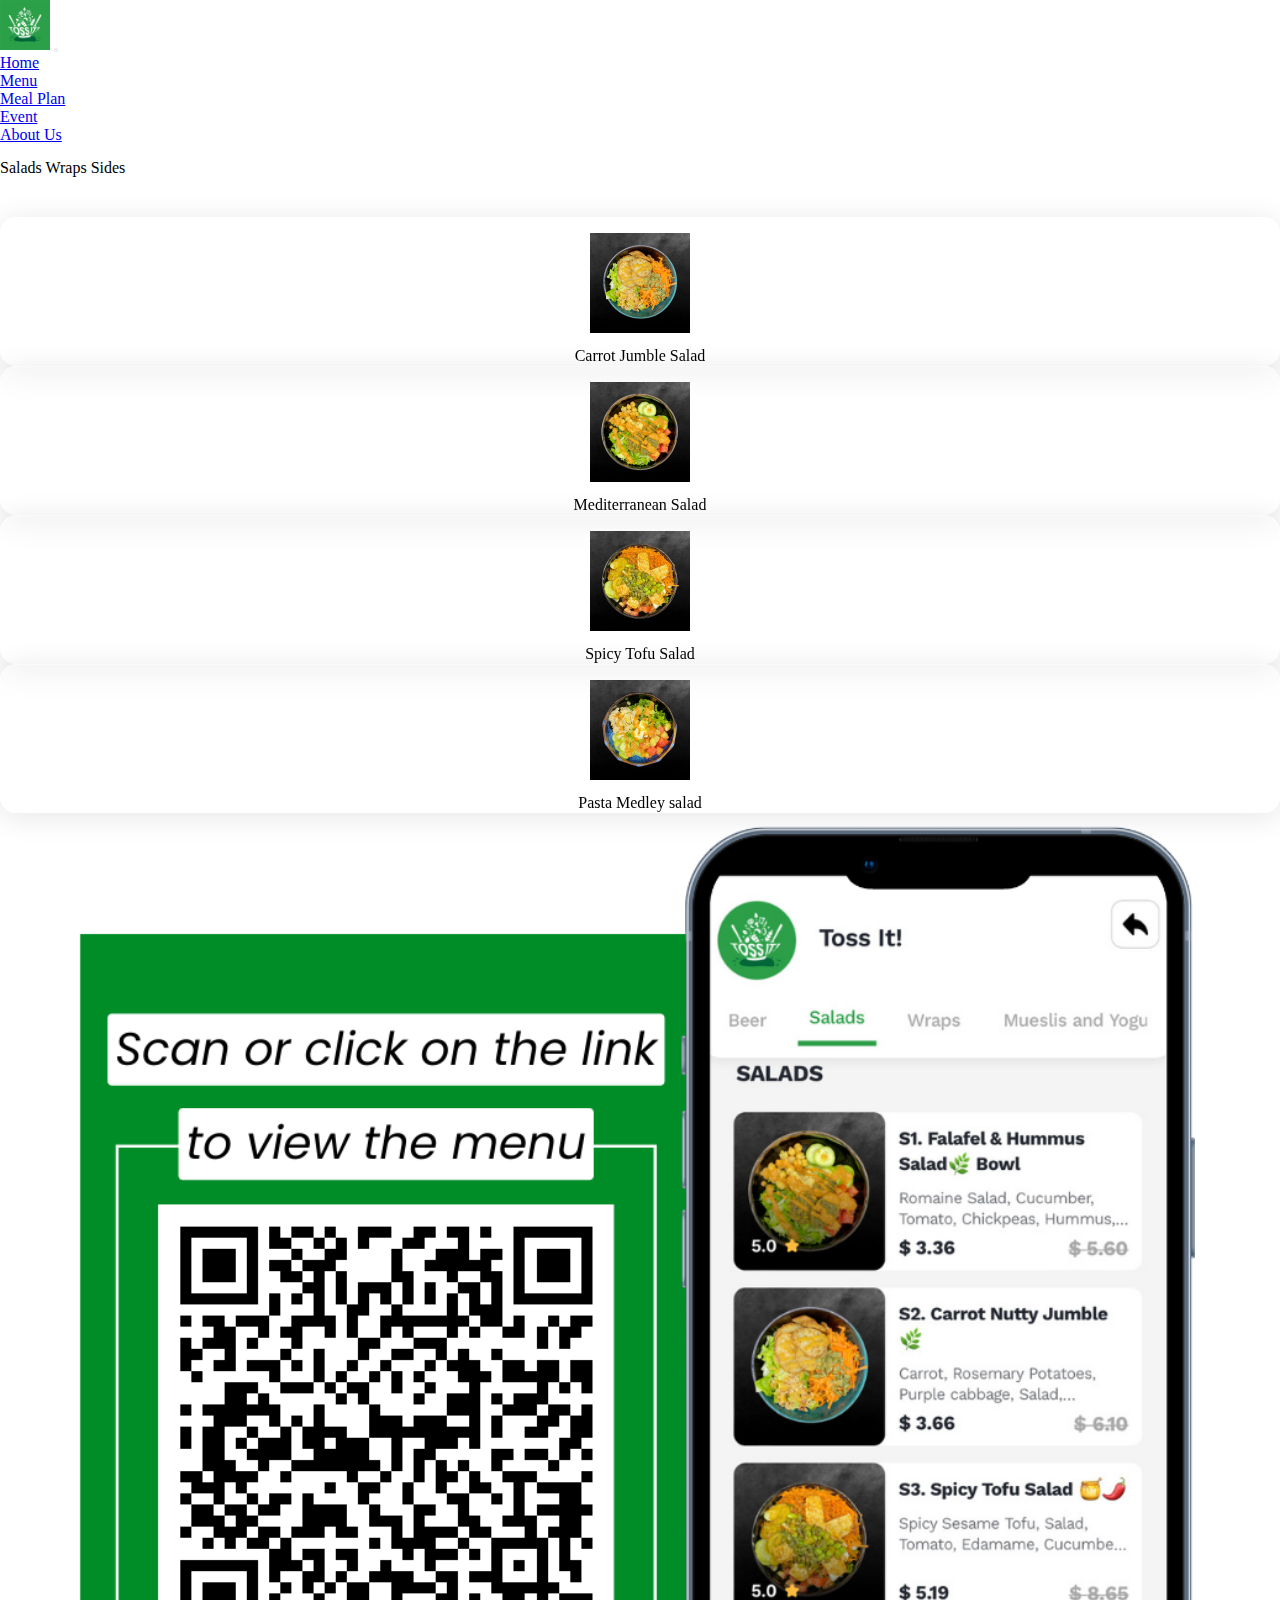
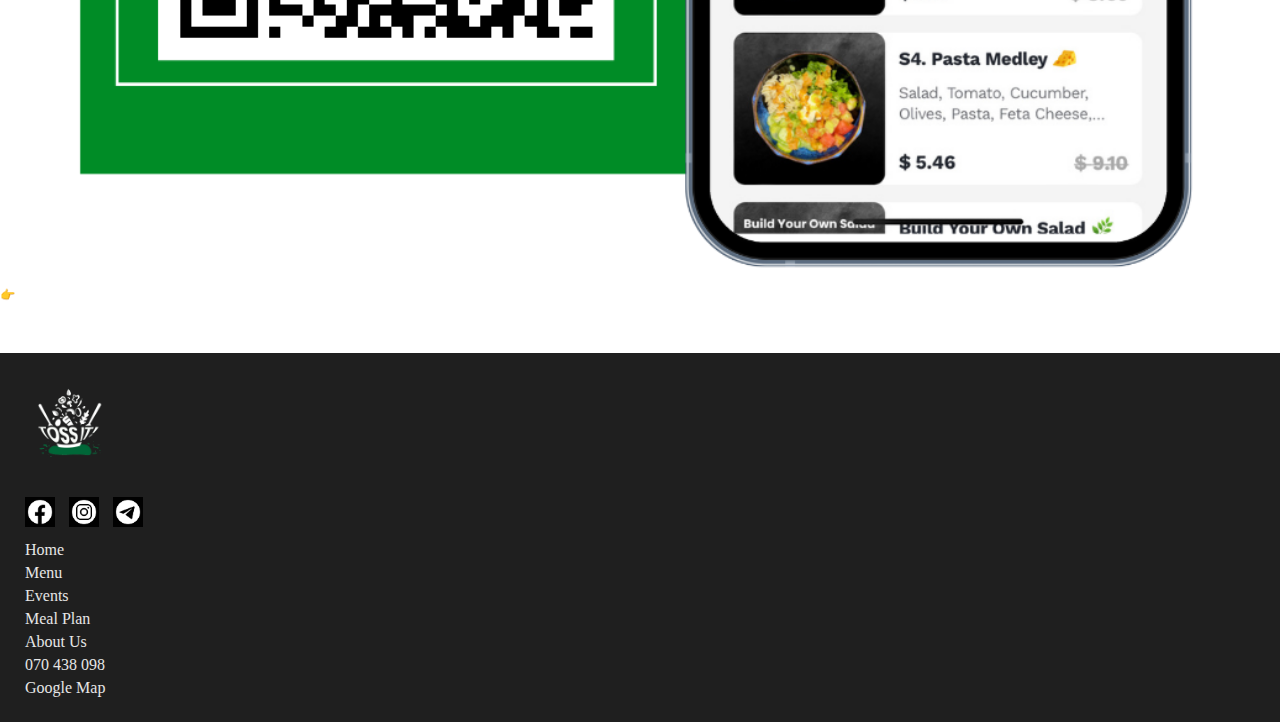
<file: menupage.html>
<!DOCTYPE html>
<html lang="en">
  <head>
    <meta charset="UTF-8" />
    <meta name="viewport" content="width=device-width, initial-scale=1.0" />
    <link rel="stylesheet" href="tossitcss/menu.css" />
    <link rel="stylesheet" href="tossitcss/main.css" />
    <link
      href="https://cdn.jsdelivr.net/npm/bootstrap@5.0.2/dist/css/bootstrap.min.css"
      rel="stylesheet"
      integrity="sha384-EVSTQN3/azprG1Anm3QDgpJLIm9Nao0Yz1ztcQTwFspd3yD65VohhpuuCOmLASjC"
      crossorigin="anonymous"
    />
    <title>Menu</title>
    <link rel="icon" type="image/x-icon" href="pictures\icon pic\favicon.ico">
  </head>
  <body>
    <div>
      <nav class="main-nav navbar navbar-expand-lg navbar-light bg-light">
        <div class="container-fluid container-xxl container-xl container-lg">
          <a class="navbar-brand" href="index.html"
            ><img
              src="pictures/icon pic/tossitlogogreen.jpg"
              width="50"
              height="50"
          /></a>
          <button
            class="navbar-toggler"
            type="button"
            data-bs-toggle="collapse"
            data-bs-target="#navbarNav"
            aria-controls="navbarNav"
            aria-expanded="false"
            aria-label="Toggle navigation"
          >
            <span class="navbar-toggler-icon"></span>
          </button>
          <div
            class="collapse navbar-collapse nav-main-container"
            id="navbarNav"
          >
            <ul class="navbar-nav">
              <li class="nav-item">
                <a class="nav-link" aria-current="page" href="index.html"
                  >Home</a
                >
              </li>
              <li class="nav-item">
                <a class="nav-link" href="menupage.html">Menu</a>
              </li>
              <li class="nav-item">
                <a class="nav-link" href="mealplan.html">Meal Plan</a>
              </li>
              <li class="nav-item">
                <a class="nav-link" href="event.html">Event</a>
              </li>
              <li class="nav-item">
                <a class="nav-link" href="aboutus.html">About Us</a>
              </li>
            </ul>
          </div>
        </div>
      </nav>
      <div>
        <div class="container menu-nav">
          <nav class="row">
            <a class="col salad-js" id="ourSalads">Salads</a>
            <a class="col wrap-js" id="ourWraps">Wraps</a>
            <a class="col side-js" id="ourSides">Sides</a>
          </nav>
          <div class="container-fluid menu-container">
            <div
              class="row align-items-start row-item-x menu-container-js"
            ></div>
          </div>
        </div>
        <div class="container">
          <div class="row d-flex justify-content-center">
            <div
              class="col-xl-6 col-md-5 col-sm-12 qr-menu-container mt-5 position-relative"
            >
              <img
                src="/pictures/icon pic/qrcard.png"
                alt="Toss it qr menu"
                class="img-fluid"
              />
              <a
                href="https://ntn-dining.com/TOSS-IT-DELIVERY"
                target="_blank"
                class="menu-link position-absolute"
                >👉Latest Toss It! Menu</a
              >
            </div>
          </div>
        </div>
      </div>
      <footer class="container" style="margin-top: 50px">
        <div class="row btm-nav">
          <div class="col">
            <img
              class="logo-tossIt"
              src="pictures/icon pic/tossitlogoblack.png"
              width="100px"
            />
            <div class="social-media-btm-nav">
              <a href="https://web.facebook.com/tossitkh" target="_blank"
                ><img src="pictures/icon pic/fb.jpg" width="30px"
              /></a>
              <a
                href="https://www.instagram.com/tossitkh/?hl=en"
                target="_blank"
                ><img src="pictures/icon pic/ig.jpg" width="30px"
              /></a>
              <a href="https://t.me/Toss_It_BKK3" target="_blank"
                ><img src="pictures/icon pic/tele.jpg" width="30px"
              /></a>
            </div>
          </div>
          <div class="col nav-tool">
            <a href="index.html">Home</a>
            <a href="menupage.html">Menu</a>
            <a href="event.html">Events</a>
            <a href="mealplan.html">Meal Plan</a>
            <a href="aboutus.html">About Us</a>
          </div>
          <div class="col">
            <div style="cursor: pointer; margin-left: 5px">070 438 098</div>
            <div>
              <a
                href="https://maps.app.goo.gl/zxgBTCFQwxfxWM3E6"
                target="_blank"
                >Google Map</a
              >
            </div>
          </div>
        </div>
      </footer>
    </div>

    <script
      src="https://cdn.jsdelivr.net/npm/bootstrap@5.0.2/dist/js/bootstrap.bundle.min.js"
      integrity="sha384-MrcW6ZMFYlzcLA8Nl+NtUVF0sA7MsXsP1UyJoMp4YLEuNSfAP+JcXn/tWtIaxVXM"
      crossorigin="anonymous"
    ></script>
    <script type="module" src="script/index.js"></script>
  </body>
</html>
</file>
<file: tossitcss/main.css>
* {
  padding: 0;
  margin: 0;
}
.btm-nav {
  padding: 20px;
  background-color: rgb(31, 31, 31);
  color: rgb(230, 230, 230);
}
.btm-nav a {
  margin: 5px;
  text-decoration: none;
  color: rgb(230, 230, 230);
  display: block;
}
.btm-nav a:hover {
  color: rgb(98, 255, 98);
}
.social-media-btm-nav {
  margin-top: 15px;
}
.social-media-btm-nav a {
  display: inline-block;
}
.telephone-num {
  cursor: pointer;
  margin-left: 5px;
}
@media only screen and (max-width: 800px) {
  .btm-nav .tossitlogo {
    width: 70px;
  }
  .social-media-btm-nav img {
    width: 20px;
  }
  .btm-nav {
    font-size: 13px;
  }
  .telephone-num {
    margin-left: 0px;
  }
}
@media only screen and (max-width: 400px) {
  .btm-nav .logo-tossIt {
    width: 80px;
  }
  .social-media-btm-nav img {
    width: 15px;
  }
  .btm-nav {
    font-size: 0.8em;
  }
  .btm-nav a {
    text-align: left;
  }
}
</file>
<file: tossitcss/frontpage.css>
.explore-btn {
  border: none;
  background-color: #39db4a;
  color: white;
  border-radius: 20px;
  font-size: 1em;
  height: 40px;
  width: 120px;
  box-shadow: 0px 8px 15px rgba(32, 182, 47, 0.274);
}
.header-text {
  margin-top: 50px;
}
.description-recommend {
  text-wrap: wrap;
  width: auto;
}
/* desktop */
@media only screen and (max-width: 3000px) {
  .header-text p {
    font-size: 2em;
  }
  .header-text h1 {
    font-size: 4em;
    font-weight: bold;
  }
  .header-text {
    padding: 30px 0;
  }
  .recommend-col-x-img img {
    width: 240px;
    height: 240px;
    object-fit: contain;
  }
}
/* laptop*/
@media only screen and (max-width: 1280px) {
  .header-text p {
    font-size: 1.5em;
  }
  .header-text h1 {
    font-size: 3em;
    font-weight: bold;
  }
  .recommend-col-x p {
    text-align: left;
    padding-left: 5px;
  }
  .recommend-col-x-img img {
    width: 240px;
    height: 240px;
    object-fit: contain;
  }
}
@media only screen and (max-width: 1100px) {
  .header-text p {
    font-size: 1.5em;
  }
  .header-text h1 {
    font-size: 3em;
    font-weight: bold;
  }
  .recommend-col-x p {
    text-align: left;
    padding-left: 5px;
  }
  .recommend-col-x-img img {
    width: 150px;
    height: 150px;
    object-fit: contain;
  }
}

/* Mobile */
@media only screen and (max-width: 780px) {
  .header-text {
    margin-top: 10px;
  }
  .header-text h1 {
    font-size: 1.5em;
    font-weight: bold;
  }
  .header-text p {
    font-size: 0.855em;
    width: 200px;
  }
  .recommend-col-x-img img {
    width: 200px;
    height: 200px;
    object-fit: contain;
  }
}
@media only screen and (max-width: 400px) {
  .header-text {
    margin-top: 10px;
  }
  .header-text p {
    font-size: 0.855em;
    width: 200px;
  }
  .header-text h1 {
    font-size: 1.5em;
    font-weight: bold;
  }
  .header-text p {
    font-size: 0.855em;
    width: 200px;
  }
  .explore-btn {
    height: 30px;
    width: 100px;
    font-size: 0.855em;
  }
}
.banner-container img {
  width: 100%;
}
.recommend-dishes-container {
  margin-top: 100px;
}
.recommend-row {
  margin-top: 20px;
  gap: 10px;
}
.recommend-col-x {
  display: flex;
  flex-direction: column;
  background: rgba(255, 255, 255, 0.39);
  border-radius: 16px;
  box-shadow: 0 4px 30px rgba(0, 0, 0, 0.1);
  backdrop-filter: blur(7.4px);
  -webkit-backdrop-filter: blur(7.4px);
  border: 1px solid rgba(255, 255, 255, 0.24);
}
.recommend-col-x-img {
  margin-top: 20px;
  display: flex;
  justify-content: center;
}
.recommend-col-x p {
  text-align: left;
  padding-left: 20px;
}
.category-x {
  display: flex;
  justify-content: center;
  align-items: center;
}
.category-x-img {
  width: 130px;
}
.category-x-1 {
  text-align: center;
  margin: 5px;
  padding: 20px 20px 0px 20px;
  background: rgba(255, 255, 255, 0.53);
  border-radius: 16px;
  box-shadow: 0 4px 30px rgba(177, 177, 177, 0.3);
  backdrop-filter: blur(6.5px);
  -webkit-backdrop-filter: blur(6.5px);
}
@media only screen and (max-width: 700px) {
  .category-x-1 img {
    width: 80px;
  }
  .fast-delivery-p {
    width: 155px;
  }
}
.category-x a {
  text-decoration: none;
  color: black;
}
.category-x-1 p:hover {
  color: #39db4a;
  text-decoration: underline;
  cursor: pointer;
}
.material-symbols-outlined {
  font-variation-settings: "FILL" 0, "wght" 400, "GRAD" 0, "opsz" 24;
  color: #39db4a;
}

.story-box-container {
  display: grid;
  grid-template-columns: repeat(2, 170px);
  justify-content: center;
  gap: 15px;
}
.story-box {
  display: flex;
  flex-direction: column;
  justify-content: center;
  align-items: center;
  text-align: center;
  border: solid;
  height: 200px;
  background: rgba(255, 255, 255, 0.2);
  border-radius: 16px;
  box-shadow: 0 4px 30px rgba(90, 89, 89, 0.1);
  backdrop-filter: blur(8.4px);
  -webkit-backdrop-filter: blur(8.4px);
  border: 1px solid rgba(255, 255, 255, 0.42);
}
.story-box-container p {
  font-size: 0.865em;
  padding: 7px;
  color: rgb(9, 102, 51);
}
.testimonials-container {
  margin-top: 50px;
}
</file>
<file: tossitcss/aboutus.css>
.sustainability-container .row .col img {
  width: 100px;
}
.sustainability-container .row .col {
  display: flex;
  padding: 5px;
  justify-content: center;
}
.our-partner-row {
  padding: 20px;
}
.our-partner-logo-col img {
  width: 100px;
  display: inline-block;
  margin: 2px;
}
@media only screen and (max-width: 427px) {
  .our-partner-logo-col img {
    width: 80px;
    display: inline-block;
    margin: 0 2px;
    margin-top: 10px;
  }
}
@media only screen and (max-width: 400px) {
  .our-partner-logo-col img {
    width: 70px;
    display: inline-block;
    margin: 0 2px;
    margin-top: 10px;
  }
}
</file>
<file: tossitcss/event.css>
body {
  background-color: rgb(31, 31, 31);
  color: white;
}
body a {
  color: rgb(0, 0, 0);
}
body a:hover {
  color: #39db4a;
}
.event-landing-container img {
  width: 100%;
  filter: blur(1px);
}
.explore-event-btn {
  border: none;
  background-color: green;
  color: white;
}
.title-img img {
  width: 100%;
  border-radius: 10px;
}
.title-event h1 {
  font-weight: bold;
}
.title-event p {
  font-size: 1.2em;
}
.our-partner-row {
  padding: 20px;
}
.our-partner-logo-col img {
  width: 100px;
  display: inline-block;
  margin: 2px;
}
@media only screen and (max-width: 765px) {
  .title-event h1 {
    font-size: 1.3em;
  }
  .our-partner-logo-col img {
    width: 80px;
    display: inline-block;
    margin: 0 2px;
    margin-top: 10px;
  }
  .title-event p {
    font-size: 0.8em;
  }
  .event-icon p,
  .event-description p {
    font-size: 0.855em;
  }
}
@media only screen and (max-width: 427px) {
  .title-event h1 {
    font-size: 1.2em;
  }
  .our-partner-logo-col img {
    width: 80px;
    display: inline-block;
    margin: 0 2px;
    margin-top: 10px;
  }
  .title-event p {
    margin-top: 15px;
    font-size: 0.7em;
  }
  .last-LearnMore-btn {
    margin-top: 35px;
  }
}
@media only screen and (max-width: 400px) {
  .our-partner-logo-col img {
    width: 70px;
    display: inline-block;
    margin: 0 2px;
    margin-top: 10px;
  }
}
.event-icon {
  border: solid;
  border-width: 1px;
  margin: 2px;
  text-align: center;
  padding: 10px;
  background: rgba(160, 160, 160, 0.603);
  border-radius: 16px;
  box-shadow: 0 4px 30px rgba(134, 134, 134, 0.1);
  backdrop-filter: blur(5px);
  -webkit-backdrop-filter: blur(5px);
  border: 1px solid rgba(255, 255, 255, 0.16);
}
.event-icon img {
  width: 40px;
}
.event-description {
  border: solid;
  border-width: 1px;
  margin: 2px;
  background-color: transparent;
  padding: 10px;
  border-color: transparent;
}
.contact-us-container {
  margin-top: 30px;
  text-align: center;
  height: 300px;
  background-color: rgba(0, 0, 0, 0.281);
  display: flex;
  align-items: center;
}
.contact-us-container p {
  font-size: 0.88em;
  display: -webkit-box;
  -webkit-line-clamp: 2;
  -webkit-box-orient: vertical;
  overflow: hidden;
}
.contact-us-container h1 {
  text-align: center;
  color: rgb(9, 102, 51);
  font-size: 2em;
  font-weight: bold;
}
.contact-us-container button {
  border: none;
  background-color: rgb(9, 102, 51);
  color: white;
}
</file>
<file: tossitcss/mealplan.css>
.description {
  text-align: center;
}
.header-body-content {
  margin-top: 30px;
}
.header-img-container {
  margin: 40px auto;
}
.header-mealplan-image {
  width: 100%;
  height: 500px;
  border-radius: 38% 62% 45% 55% / 64% 30% 70% 36%;
  background-color: rgba(0, 212, 28, 0.164);
  display: flex;
  justify-content: center;
  align-items: center;
}
.header-mealplan-image img {
  width: 100%;
}
@media only screen and (min-width: 1300px) {
  .header-text-container h1 {
    font-size: 4em;
  }
}
@media only screen and (max-width: 999px) {
  .header-text-container h1 {
    font-size: 2em;
  }
  .header-mealplan-image {
    width: 100%;
    height: 300px;
    border-radius: 38% 62% 45% 55% / 64% 30% 70% 36%;
    background-color: rgba(0, 212, 28, 0.164);
    display: flex;
    justify-content: center;
    align-items: center;
  }
  .header-mealplan-image img {
    width: 120%;
  }
}
.abtus1-2-row div {
  padding: 20px 20px;
  background: rgba(255, 255, 255, 0.45);
  box-shadow: 0 4px 30px rgba(0, 0, 0, 0.1);
  margin: 0 10px;
  backdrop-filter: blur(5px);
  -webkit-backdrop-filter: blur(5px);
  border: 1px solid rgba(255, 255, 255, 0.46);
}
@media only screen and (max-width: 800px) {
  .abtus1-2-row div {
    margin: 10px;
  }
  .header-text-container {
    text-align: center;
  }
  .header-mealplan-image {
    width: 100%;
    height: 300px;
    border-radius: 38% 62% 45% 55% / 64% 30% 70% 36%;
    background-color: rgba(0, 212, 28, 0.164);
    display: flex;
    justify-content: center;
    align-items: center;
  }
  .header-mealplan-image img {
    width: 100%;
  }
}
.learn-more-btn {
  border: none;
  background-color: #39db4a;
  color: white;
  border-radius: 20px;
  font-size: 0.866em;
  height: 40px;
  width: 100px;
  box-shadow: 0px 8px 15px rgba(32, 182, 47, 0.274);
}
.img-container {
  display: flex;
  justify-content: center;
  align-items: center;
  margin-top: 50px;
}
.img-container img {
  width: 100%;
}
.abt-us-mealplan .row {
  margin-top: 40px;
  display: flex;
  justify-content: center;
}

.telegram-css button {
  border: none;
  background-color: #39db4a;

  width: 210px;
  height: 50px;
  border-radius: 5px;
  text-decoration: underline;
}
.telegram-css button a {
  color: white;
}
.how-it-work-container {
  padding: 10px;
  border: solid;
  border-width: 1px;
}
.aboutUs-Des h5,
.aboutUs-Des p,
.aboutUs-Des h6 {
  margin-top: 15px;
}
.aboutUs-Des p {
  font-size: 1em;
}
.aboutUs-Des h5,
.aboutUs-Des h6 {
  font-size: 1.4em;
}

.pricing-container {
  background: #e1e0e054;
  box-shadow: inset 5px 5px 6px #bfbfbf, inset -6px -6px 7px #8f8f8f79;
  @media screen and (max-width: 500px) {
    h5 {
      font-size: 1rem;
    }
    p {
      font-size: 0.855rem;
    }
  }
  @media screen and (min-width: 575px) {
    border-radius: 19px;
  }
}
.meal-plan-package-detail {
  padding: 20px;
  & .register-btn {
    width: 65%;
    height: 35px;
    border: none;
    border-radius: 5px;
    background: #39db4a;
    & a {
      text-decoration: none;
      color: white;
    }
  }
  & .register-btn:active {
    transform: translateY(1px);
  }

  & .meal-plan-term-condition {
    color: rgb(139, 139, 139);
    font-size: 0.8rem;
  }
}

.price-plan-container {
  padding: 20px;
  & p {
    font-size: 0.855rem;
  }
  & h4 {
    font-size: 1rem;
  }
  & .price-plan-1 {
    display: flex;
    margin: 10px 0;
    justify-content: space-around;
    align-items: center;
    border: solid;
    border-width: 1px;
    background: rgba(255, 255, 255, 0.17);
    border-radius: 16px;
    box-shadow: 0 4px 30px rgba(0, 0, 0, 0.1);
    backdrop-filter: blur(4.4px);
    -webkit-backdrop-filter: blur(4.4px);
    border: 1px solid rgba(255, 255, 255, 1);
    & p,
    h4 {
      display: inline-block;
      margin-bottom: 0;
    }
    .discount-val {
      display: block;
      color: rgb(139, 139, 139);
    }
  }
}
.term-condition-text {
  margin-bottom: 2px;
}
</file>
<file: tossitcss/menu.css>
.menu-nav {
  margin-top: 15px;
}
.menu-nav a {
  text-align: center;
  text-decoration: none;
  color: black;
  cursor: pointer;
}
.menu-nav a:hover {
  color: green;
}
.menu-container {
  margin-top: 40px;
}
.row-item-x {
  gap: 10px;
}
.container .deliver-container {
  margin-top: 50px;
}
.deliver-container h3 {
  display: -webkit-box;
  -webkit-line-clamp: 3;
  -webkit-box-orient: vertical;
  overflow: hidden;
}
.item-x {
  display: flex;
  text-align: center;
  flex-direction: column;
  justify-content: center;
  align-items: center;
  padding-top: 15px;
  background: rgba(255, 255, 255, 0.2);
  border-radius: 16px;
  box-shadow: 0 4px 30px rgba(0, 0, 0, 0.1);
  backdrop-filter: blur(8.4px);
  -webkit-backdrop-filter: blur(8.4px);
  border: 1px solid rgba(255, 255, 255, 0.42);
}
.menu-name-x {
  margin-top: 10px;
  width: 100%;
  white-space: nowrap;
  overflow: hidden;
  text-overflow: ellipsis;
  font-size: 1em;
}
.menu-price-x {
  margin-top: -10px;
  font-size: 1em;
}
.qr-menu-container img {
  width: 100%;
}
.menu-link {
  bottom: 12%; /* Adjust as needed */
  left: 31%; /* Adjust as needed */
  transform: translateX(-50%); /* Center the link horizontally */
  font-size: 0.765rem;
  color: white;
}
.menu-link:hover {
  color: white;
}
</file>
